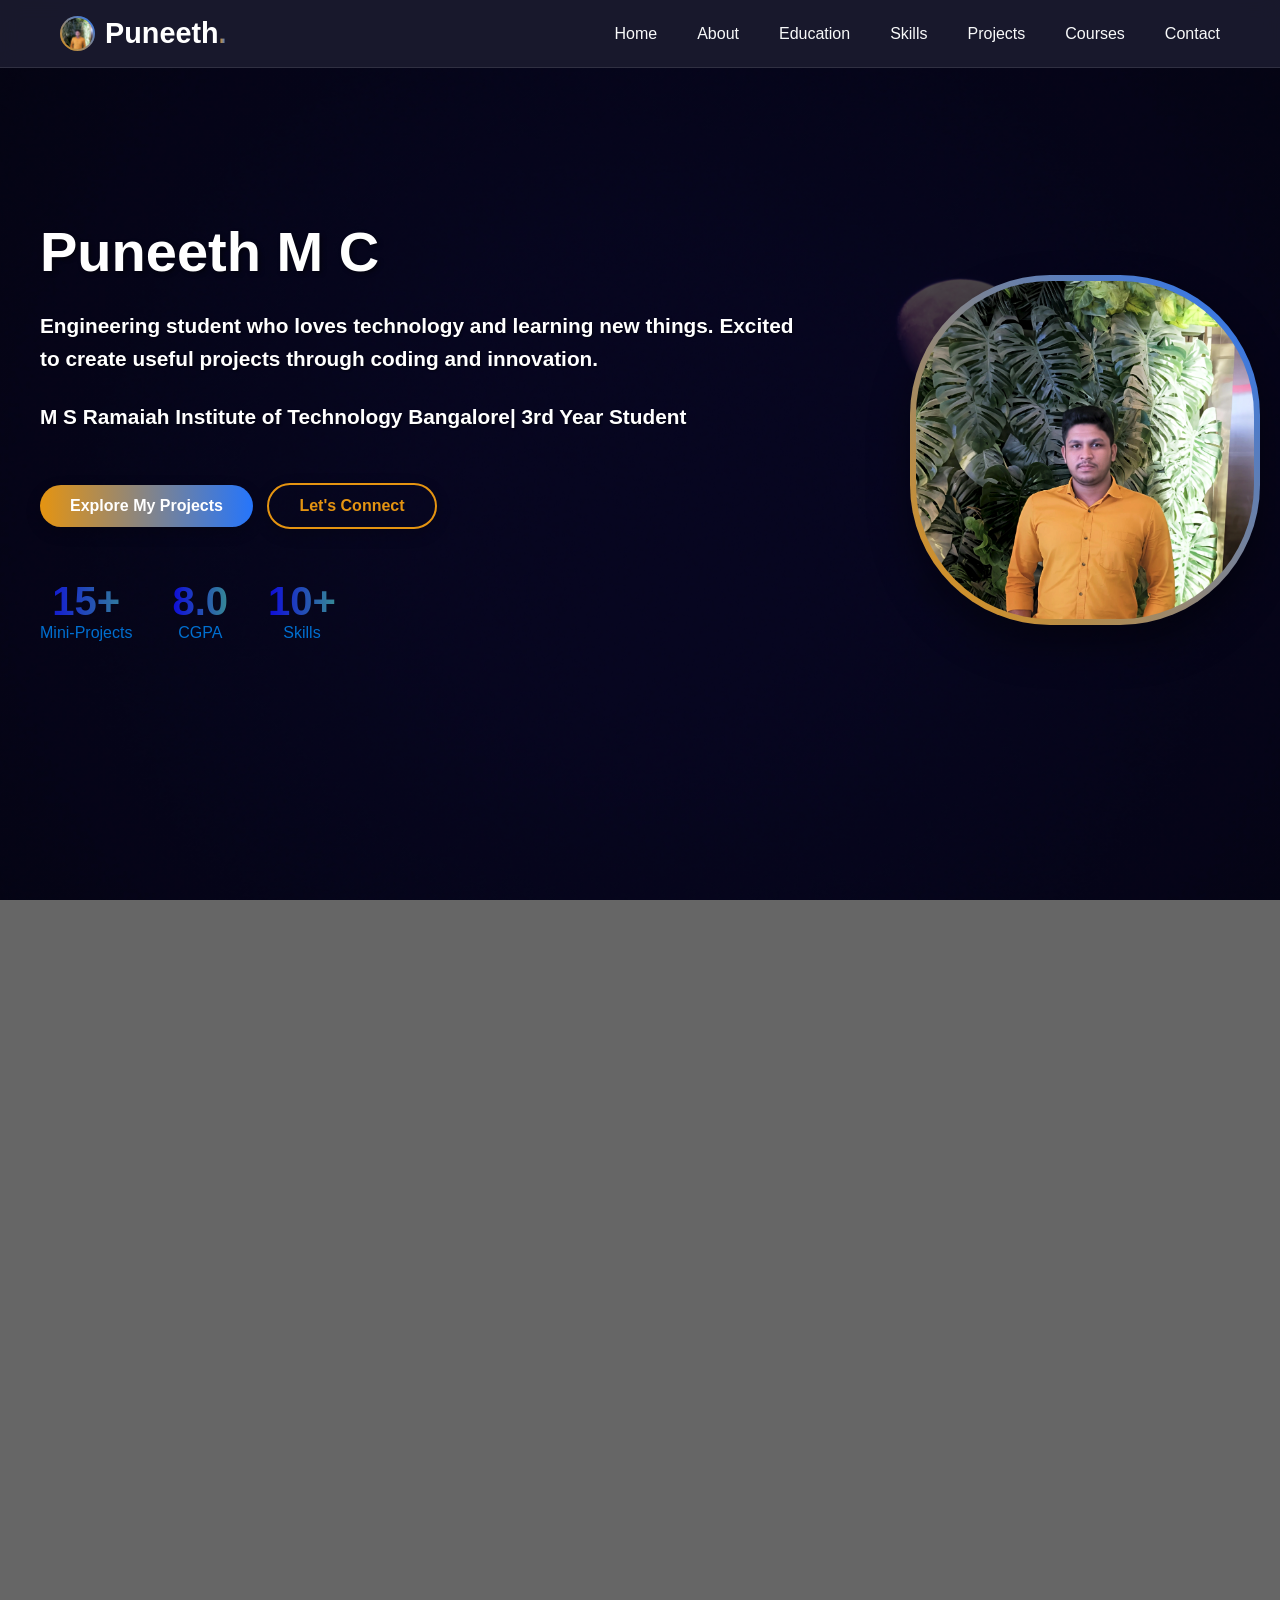
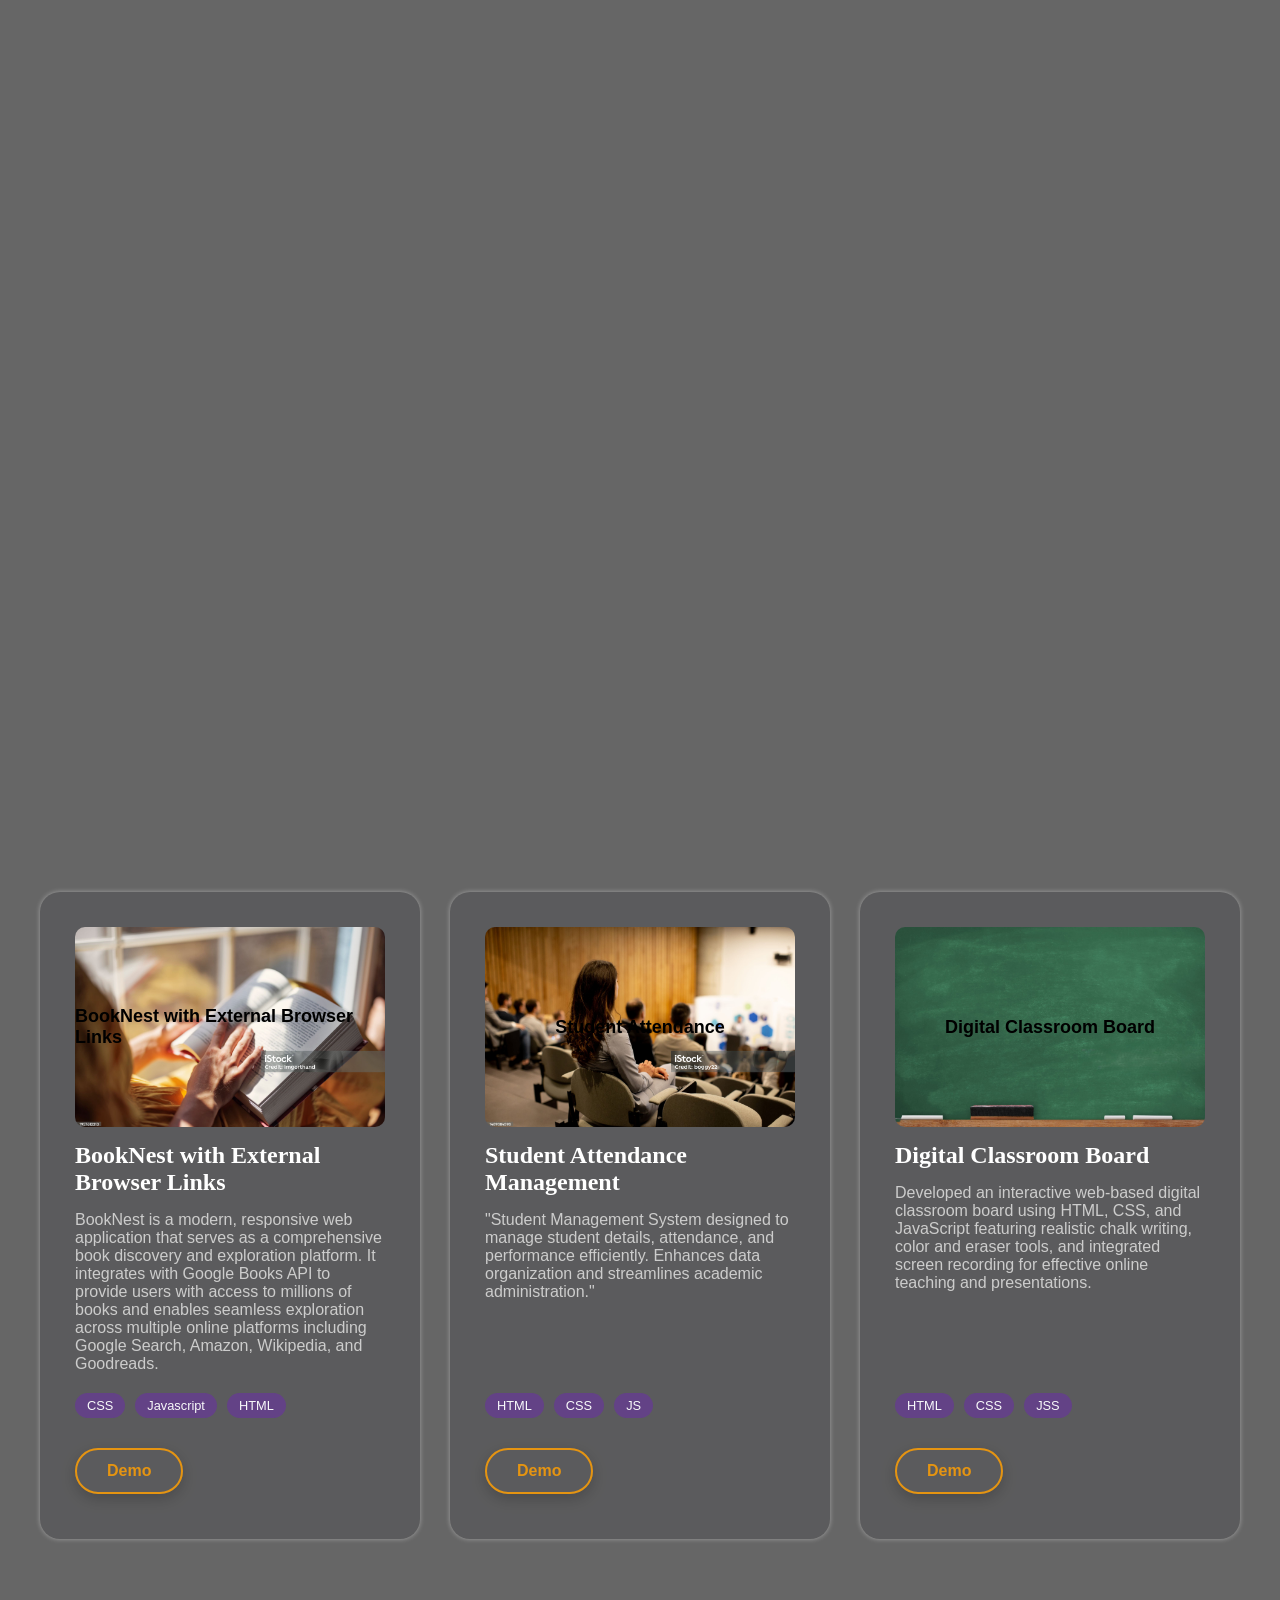
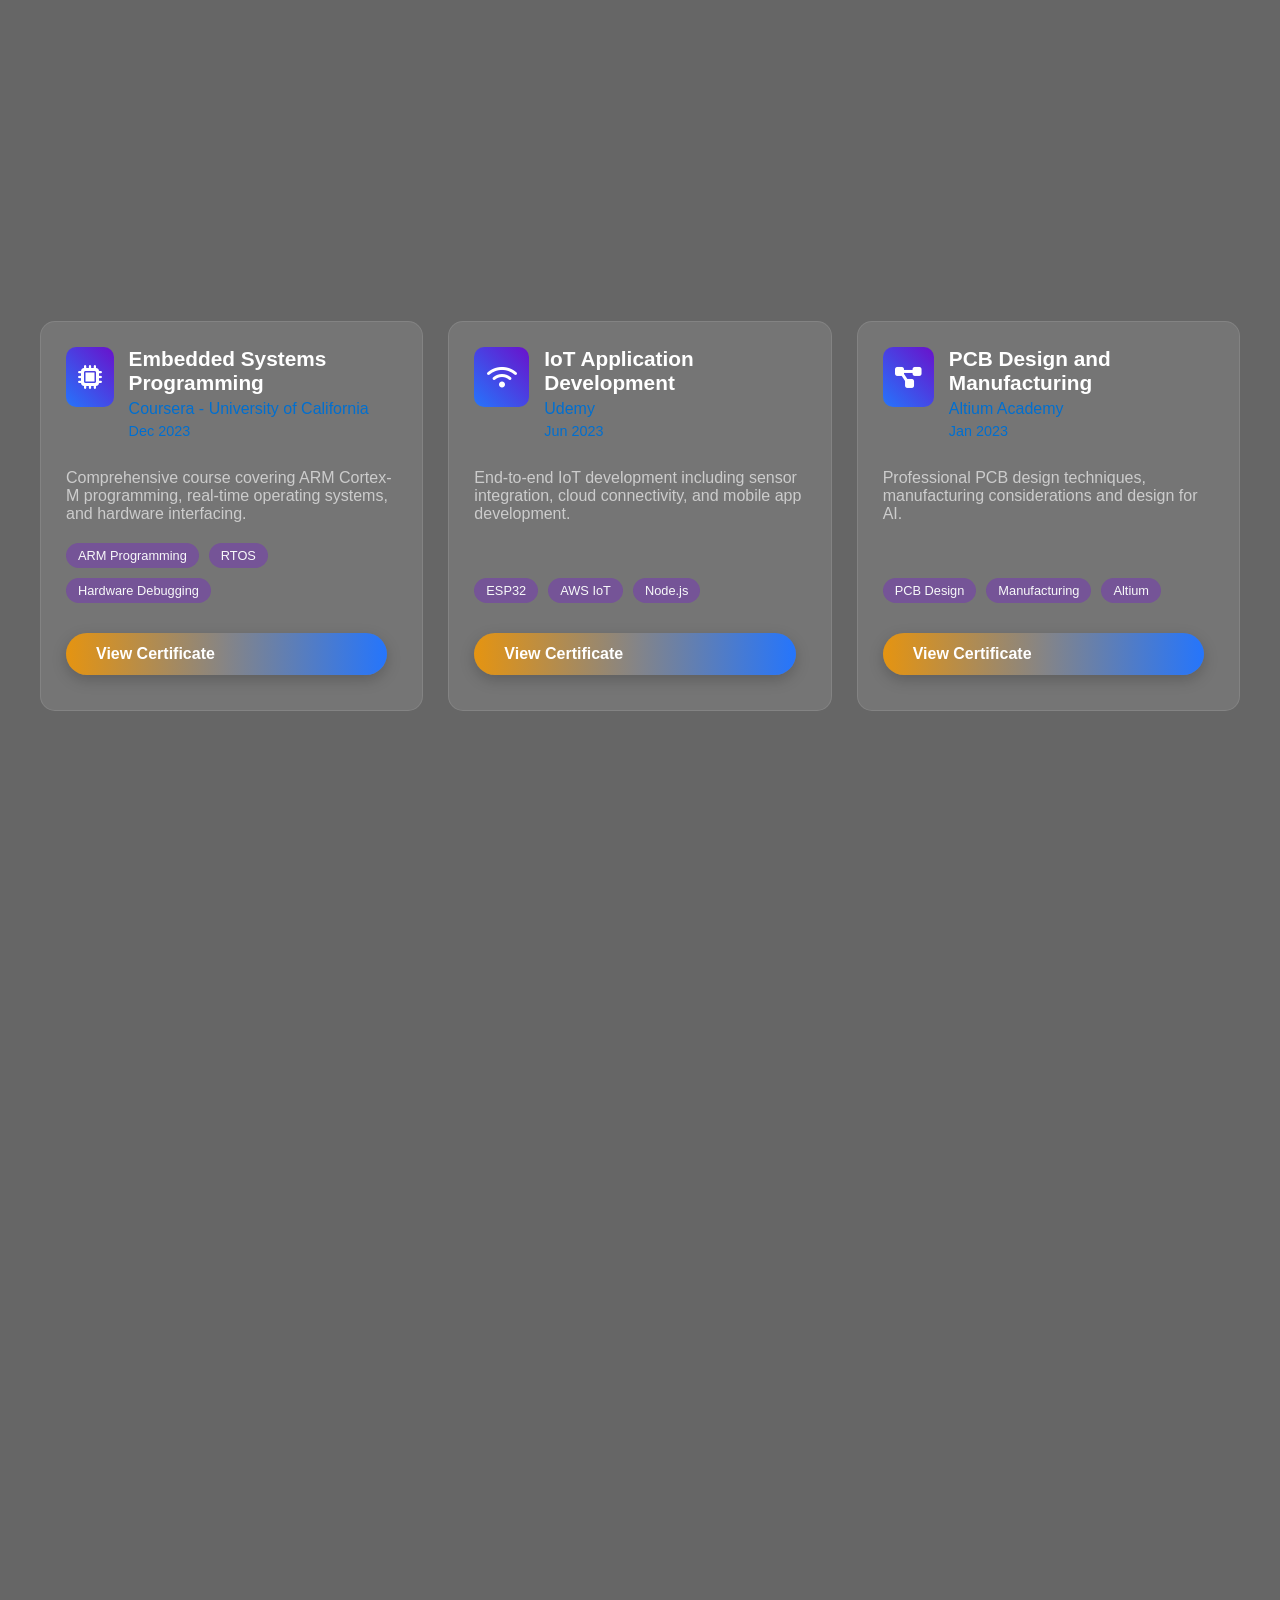
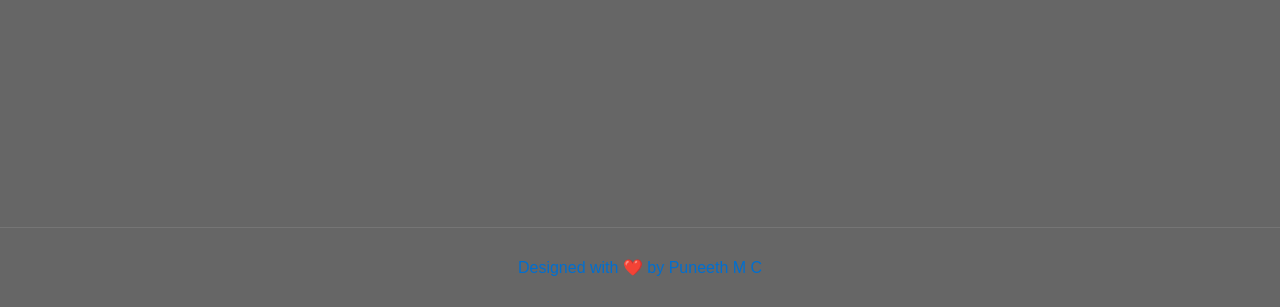
<file: index.html>
<!DOCTYPE html>
<html lang="en">
<head>
    <meta charset="UTF-8">
    <meta name="viewport" content="width=device-width, initial-scale=1.0">
    <title>Puneeth M C | Portfolio</title>
    <link rel="stylesheet" href="https://cdnjs.cloudflare.com/ajax/libs/font-awesome/6.4.0/css/all.min.css">
    <link rel="stylesheet" href="source/style.css">
    <script src="https://cdn.emailjs.com/dist/email.min.js"></script>
</head>
<body>
    <!-- Navigation Bar -->
    <nav class="navbar">
        <div class="nav-container">
            <a href="#hero" class="nav-logo">
                <img src="images/myphoto.webp" alt="Puneeth" class="logo-image">
                <span>Puneeth<span>.</span></span>
            </a>
            
            <ul class="nav-menu">
                <li class="nav-item">
                    <a href="#hero" class="nav-link">Home</a>
                </li>
                <li class="nav-item">
                    <a href="#about" class="nav-link">About</a>
                </li>
                <li class="nav-item">
                    <a href="#education" class="nav-link">Education</a>
                </li>
                <li class="nav-item">
                    <a href="#skills" class="nav-link">Skills</a>
                </li>
                <li class="nav-item">
                    <a href="#projects" class="nav-link">Projects</a>
                </li>
                <li class="nav-item">
                    <a href="#courses" class="nav-link">Courses</a>
                </li>
                <li class="nav-item">
                    <a href="#contact" class="nav-link">Contact</a>
                </li>
            </ul>

            <div class="hamburger">
                <span class="bar"></span>
                <span class="bar"></span>
                <span class="bar"></span>
            </div>
        </div>
    </nav>

    <!-- Hero Section -->
    <section id="hero">
        <div class="hero-background"></div>
        <div class="container">
            <div class="hero-content">
                <div class="hero-text">
                    <h1><b>Puneeth M C</b></h1>
                    <p>Engineering student who loves technology and learning new things. Excited to create useful projects through coding and innovation.</p>
                    <p>M S Ramaiah Institute of Technology Bangalore| 3rd Year Student</p>
                    <div class="hero-buttons">
                        <a href="#projects" class="btn">Explore My Projects</a>
                        <a href="#contact" class="btn btn-outline">Let's Connect</a>
                    </div>
                    <div class="hero-stats">
                        <div class="stat">
                            <div class="stat-value">15+</div>
                            <div class="stat-label">Mini-Projects</div>
                        </div>
                        <div class="stat">
                            <div class="stat-value">8.0</div>
                            <div class="stat-label">CGPA</div>
                        </div>
                        <div class="stat">
                            <div class="stat-value">10+</div>
                            <div class="stat-label">Skills</div>
                        </div>
                    </div>
                </div>
                <div class="hero-image">
                    <img src="images/myphoto.webp" alt="Puneeth M C" class="hero-profile-image">
                </div>
            </div>
        </div>
    </section>

    <!-- About Section -->
    <section id="about">
        <div class="container">
            <h2 class="section-title"><b>About Me</b></h2>
            <div class="card">
                <div class="about-content">
                    <div>
                        <h3 class="gradient-text">Coding the Future Through Innovation</h3>
                        <p>I'm a third-year engineering student passionate about software development, programming, and emerging technologies. I love building projects that turn ideas into real-world solutions.</p>
                        <p>With hands-on experience in web development, algorithms, and app development, I'm constantly learning new tools and techniques. My goal is to create impactful software solutions that solve problems and make a difference.</p>
                        
                        <!-- Personal Information Section -->
                        <div class="personal-info">
                            <div class="info-item">
                                <i class="fas fa-user"></i>
                                <div>
                                    <strong>Name:</strong> Puneeth
                                </div>
                            </div>
                            <div class="info-item">
                                <i class="fas fa-birthday-cake"></i>
                                <div>
                                    <strong>Date of Birth:</strong> 20/03/2005
                                </div>
                            </div>
                            <div class="info-item">
                                <i class="fas fa-map-marker-alt"></i>
                                <div>
                                    <strong>Address:</strong> Karnataka(S),Manjihally village
                                </div>
                            </div>
                            <div class="info-item">
                                <i class="fas fa-envelope"></i>
                                <div>
                                    <strong>Email:</strong> 
                                    <a href="mailto:mca120084@gmail.com" style="color: white; text-decoration: none;"> mca120084@gmail.com</a>
                                </div>
                            </div>
                            <div class="info-item">
                                <i class="fas fa-phone"></i>
                                <div>
                                    <strong>Phone:</strong> +91 89711-01378
                                </div>
                            </div>
                        </div>

                        <!-- Interests Section -->
                        <div class="interests-section">
                            <h4>Interests & Hobbies</h4>
                            <div class="interests-grid">
                                <div class="interest-item">
                                    <i class="fas fa-music"></i>
                                    <span>Music</span>
                                </div>
                                <div class="interest-item">
                                    <i class="fas fa-film"></i>
                                    <span>Movies</span>
                                </div>
                                <div class="interest-item">
                                    <i class="fas fa-running"></i>
                                    <span>Sports</span>
                                </div>
                                <div class="interest-item">
                                    <i class="fas fa-book"></i>
                                    <span>Reading</span>
                                </div>
                                <div class="interest-item">
                                    <i class="fas fa-gamepad"></i>
                                    <span>Gaming</span>
                                </div>
                                <div class="interest-item">
                                    <i class="fas fa-camera"></i>
                                    <span>Photography</span>
                                </div>
                            </div>
                        </div>
                        
                        <div class="cgpa-display">
                            <div class="cgpa-value">8.0</div>
                            <div class="stat-label">CGPA</div>
                        </div>
                    </div>
                    <div class="about-image">
                        <img src="images/myphoto.webp" alt="Engineering Projects & Research">
                    </div>
                </div>
            </div>
        </div>
    </section>

    <!-- Education Section -->
    <section id="education">
        <div class="container">
            <h2 class="section-title"><b>Education</b></h2>
            <div class="card">
                <div class="education-content">
                    <div class="education-timeline">
                        <div class="education-item">
                            <div class="education-icon">
                                <i class="fas fa-graduation-cap"></i>
                            </div>
                            <div class="education-details">
                                <h3 class="education-title">Bachelor of Engineering – Electronics & Communication Engineering</h3>
                                <div class="education-institution">M S Ramaiah Institute of Technology (MSRIT)</div>
                                <div class="education-period">2024 - 2027</div>
                                <div class="education-status">Currently pursuing</div>
                            </div>
                        </div>
                        
                        <div class="education-item">
                            <div class="education-icon">
                                <i class="fas fa-school"></i>
                            </div>
                            <div class="education-details">
                                <h3 class="education-title">PUC – Science Stream</h3>
                                <div class="education-institution">St. Joseph PU College, Chikkamagaluru</div>
                                <div class="education-period">2021 - 2023</div>
                                <div class="education-grade">Percentage: 83%</div>
                            </div>
                        </div>
                        
                        <div class="education-item">
                            <div class="education-icon">
                                <i class="fas fa-award"></i>
                            </div>
                            <div class="education-details">
                                <h3 class="education-title">SSLC (10th Standard)</h3>
                                <div class="education-institution">Shri Basaveshwara High School, Banur</div>
                                <div class="education-period">2021</div>
                                <div class="education-grade">Percentage: 93.12%</div>
                                <div class="education-achievement">Taluk First Rank</div>
                            </div>
                        </div>
                    </div>
                </div>
            </div>
        </div>
    </section>

    <!-- Skills Section -->
    <section id="skills">
        <div class="container">
            <h2 class="section-title"><b>Technical Skills</b></h2>
            <div class="card">
                <div class="skills-image">
                    <span></span>
                </div>
                <div class="skills-grid">
                    <div class="skill-item">
                        <div class="skill-header">
                            <span>Python</span>
                            <span>80%</span>
                        </div>
                        <div class="skill-bar">
                            <div class="skill-progress" data-width="90"></div>
                        </div>
                    </div>
                    <div class="skill-item">
                        <div class="skill-header">
                            <span>C++ DSA</span>
                            <span>80%</span>
                        </div>
                        <div class="skill-bar">
                            <div class="skill-progress" data-width="80"></div>
                        </div>
                    </div>
                    <div class="skill-item">
                        <div class="skill-header">
                            <span>GITHUB</span>
                            <span>85%</span>
                        </div>
                        <div class="skill-bar">
                            <div class="skill-progress" data-width="85"></div>
                        </div>
                    </div>
                    <div class="skill-item">
                        <div class="skill-header">
                            <span>FIGMA</span>
                            <span>80%</span>
                        </div>
                        <div class="skill-bar">
                            <div class="skill-progress" data-width="82"></div>
                        </div>
                    </div>
                    <div class="skill-item">
                        <div class="skill-header">
                            <span>Javascript</span>
                            <span>85%</span>
                        </div>
                        <div class="skill-bar">
                            <div class="skill-progress" data-width="85"></div>
                        </div>
                    </div>
                    <div class="skill-item">
                        <div class="skill-header">
                            <span>MySql</span>
                            <span>88%</span>
                        </div>
                        <div class="skill-bar">
                            <div class="skill-progress" data-width="88"></div>
                        </div>
                    </div>
                    <div class="skill-item">
                        <div class="skill-header">
                            <span>React.js and node.js</span>
                            <span>75%</span>
                        </div>
                        <div class="skill-bar">
                            <div class="skill-progress" data-width="75"></div>
                        </div>
                    </div>
                    <div class="skill-item">
                        <div class="skill-header">
                            <span>Postman</span>
                            <span>78%</span>
                        </div>
                        <div class="skill-bar">
                            <div class="skill-progress" data-width="78"></div>
                        </div>
                    </div>
                </div>
            </div>
        </div>
    </section>

    <!-- Projects Section -->
    <section id="projects">
        <div class="container">
            <h2 class="section-title"><b>Mini Projects</b></h2>
            <div class="projects-grid">
                <div class="project-card">
                    <div class="project-image1">
                        <span>BookNest with External Browser Links</span>
                    </div>
                    <h3 class="project-title">BookNest with External Browser Links</h3>
                    <p class="project-description">BookNest is a modern, responsive web application that serves as a comprehensive book discovery and exploration platform. It integrates with Google Books API to provide users with access to millions of books and enables seamless exploration across multiple online platforms including Google Search, Amazon, Wikipedia, and Goodreads.</p>
                    <div class="project-tags">
                        <span class="tag">CSS</span>
                        <span class="tag">Javascript</span>
                        <span class="tag">HTML</span>
                    </div>
                    <div class="project-actions">
                        <a href="source/booknest_website.html" target="_blank" class="btn btn-outline">Demo</a>
                    </div>
                </div>

                <div class="project-card">
                    <div class="project-image2">
                        <span>Student Attendance</span>
                    </div>
                    <h3 class="project-title">Student Attendance Management</h3>
                    <p class="project-description">"Student Management System designed to manage student details, attendance, and performance efficiently. Enhances data organization and streamlines academic administration."</p>
                    <div class="project-tags">
                        <span class="tag">HTML</span>
                        <span class="tag">CSS</span>
                        <span class="tag">JS</span>
                    </div>
                    <div class="project-actions">
                        <a href="source/attendence.html" target="_blank" class="btn btn-outline">Demo</a>
                    </div>
                </div>
                
                <div class="project-card">
                    <div class="project-image3">
                        <span>Digital Classroom Board</span>
                    </div>
                    <h3 class="project-title">Digital Classroom Board</h3>
                    <p class="project-description">Developed an interactive web-based digital classroom board using HTML, CSS, and JavaScript featuring realistic chalk writing, color and eraser tools, and integrated screen recording for effective online teaching and presentations.</p>
                    <div class="project-tags">
                        <span class="tag">HTML</span>
                        <span class="tag">CSS</span>
                        <span class="tag">JSS</span>
                    </div>
                    <div class="project-actions">
                        <a href="source/Chalkboard.html" target="_blank" class="btn btn-outline">Demo</a>
                    </div>
                </div>
            </div>
        </div>
    </section>

    <!-- Courses Section -->
    <section id="courses">
        <div class="container">
            <h2 class="section-title"><b>Courses & Certifications</b></h2>
            <div class="courses-grid">
                <div class="course-card">
                    <div class="course-header">
                        <div class="course-image">
                            <i class="fas fa-microchip"></i>
                        </div>
                        <div>
                            <h3 class="course-title">Embedded Systems Programming</h3>
                            <div class="course-provider">Coursera - University of California</div>
                            <div class="course-date">Dec 2023</div>
                        </div>
                    </div>
                    <p class="course-description">Comprehensive course covering ARM Cortex-M programming, real-time operating systems, and hardware interfacing.</p>
                    <div class="course-tags">
                        <span class="tag">ARM Programming</span>
                        <span class="tag">RTOS</span>
                        <span class="tag">Hardware Debugging</span>
                    </div>
                    <a href="#" class="btn">View Certificate</a>
                </div>
                
                <div class="course-card">
                    <div class="course-header">
                        <div class="course-image">
                            <i class="fas fa-wifi"></i>
                        </div>
                        <div>
                            <h3 class="course-title">IoT Application Development</h3>
                            <div class="course-provider">Udemy</div>
                            <div class="course-date">Jun 2023</div>
                        </div>
                    </div>
                    <p class="course-description">End-to-end IoT development including sensor integration, cloud connectivity, and mobile app development.</p>
                    <div class="course-tags">
                        <span class="tag">ESP32</span>
                        <span class="tag">AWS IoT</span>
                        <span class="tag">Node.js</span>
                    </div>
                    <a href="#" class="btn">View Certificate</a>
                </div>
                
                <div class="course-card">
                    <div class="course-header">
                        <div class="course-image">
                            <i class="fas fa-project-diagram"></i>
                        </div>
                        <div>
                            <h3 class="course-title">PCB Design and Manufacturing</h3>
                            <div class="course-provider">Altium Academy</div>
                            <div class="course-date">Jan 2023</div>
                        </div>
                    </div>
                    <p class="course-description">Professional PCB design techniques, manufacturing considerations and design for AI.</p>
                    <div class="course-tags">
                        <span class="tag">PCB Design</span>
                        <span class="tag">Manufacturing</span>
                        <span class="tag">Altium</span>
                    </div>
                    <a href="#" class="btn">View Certificate</a>
                </div>
            </div>
        </div>
    </section>

    <!-- Contact Section -->
    <section id="contact">
        <div class="container">
            <h2 class="section-title"><b>Get In Touch</b></h2>
            <div class="card">
                <h3 class="gradient-text">Let's Connect!</h3>
                <p>I'm always excited to discuss new opportunities, collaborate on innovative projects, or simply connect with fellow engineers and technology enthusiasts. Whether you're looking for a passionate engineering graduate or want to explore potential collaborations, I'd love to hear from you.</p>
                <br>
                <div class="contact-content">
                    <div class="contact-info">
                        <div class="contact-item">
                            <div class="contact-icon">
                                <i class="fas fa-envelope"></i>
                            </div>
                            <div>
                                <h4>Email</h4>
                                <p>mca120084@gmail.com</p>
                            </div>
                        </div>
                        <div class="contact-item">
                            <div class="contact-icon">
                                <i class="fas fa-map-marker-alt"></i>
                            </div>
                            <div>
                                <h4>Location</h4>
                                <p>Manjihally(V), Karnataka</p>
                            </div>
                        </div>
                        <div class="contact-item">
                            <div class="contact-icon">
                                <i class="fas fa-university"></i>
                            </div>
                            <div>
                                <h4>Education</h4>
                                <p>M S Ramaiah Institute of Technology</p>
                            </div>
                        </div>
                    </div>
                    
                    <form id="contactForm" class="contact-form">
                        <div class="form-group">
                            <label for="name">Your name</label>
                            <input type="text" id="name" class="form-control" placeholder="Enter your name">
                        </div>
                        <div class="form-group">
                            <label for="email">Your Email</label>
                            <input type="email" id="email" class="form-control" placeholder="Enter your email">
                        </div>
                        <div class="form-group">
                            <label for="message">Message</label>
                            <textarea id="message" class="form-control" rows="5" placeholder="Enter your message"></textarea>
                        </div>
                        <button type="submit" class="btn">Send Message</button>
                    </form>
                </div>
            </div>
        </div>
    </section>

    <!-- Footer -->
    <footer>
        <div class="container">
            <p>Designed with ❤️ by Puneeth M C</p>
        </div>
    </footer>

    <script src="source/script.js"></script>
</body>
</html>
</file>
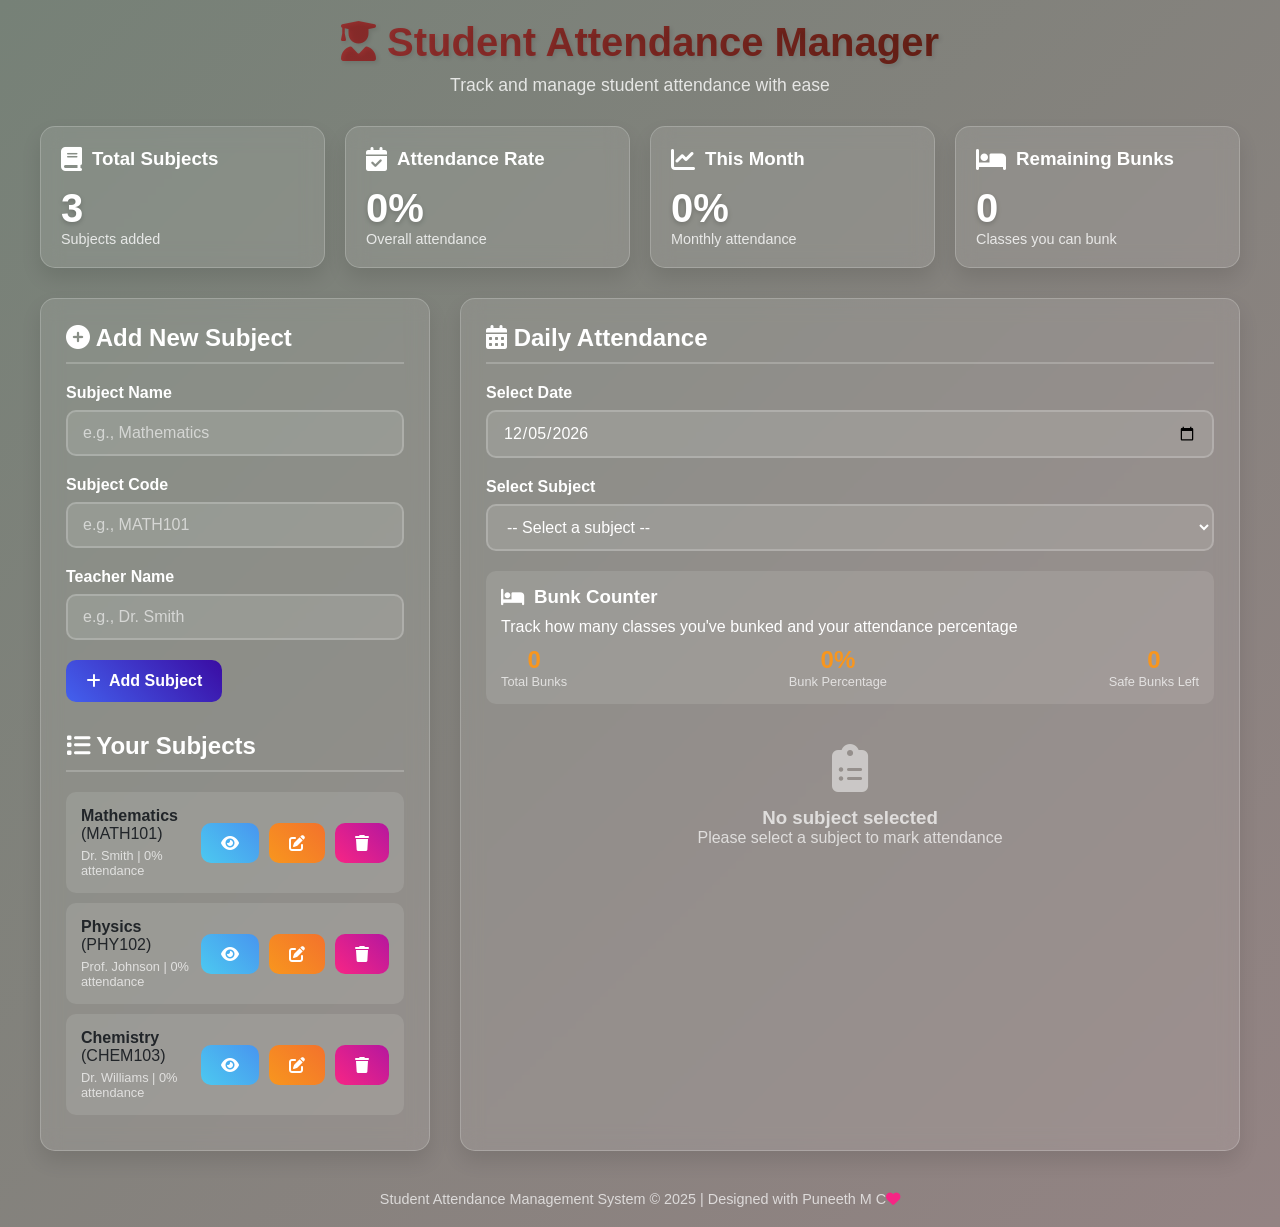
<file: source/attendence - Copy.html>
<!DOCTYPE html>
<html lang="en">
<head>
    <meta charset="UTF-8">
    <meta name="viewport" content="width=device-width, initial-scale=1.0">
    <title>Student Attendance Management</title>
    <link rel="stylesheet" href="https://cdnjs.cloudflare.com/ajax/libs/font-awesome/6.4.0/css/all.min.css">
    <style>
        * {
            margin: 0;
            padding: 0;
            box-sizing: border-box;
            font-family: 'Segoe UI', Tahoma, Geneva, Verdana, sans-serif;
        }

        :root {
            --primary: #4361ee;
            --secondary: #3a0ca3;
            --success: #4cc9f0;
            --danger: #f72585;
            --warning: #f8961e;
            --light: #f8f9fa;
            --dark: #212529;
            --gray: #6c757d;
        }

        body {
            background: linear-gradient(135deg, #768177 0%, #938383 100%);
            min-height: 100vh;
            padding: 20px;
            color: var(--dark);
        }

        .container {
            max-width: 1200px;
            margin: 0 auto;
        }

        header {
            text-align: center;
            margin-bottom: 30px;
            animation: fadeIn 1s ease;
        }

        header h1 {
            color: white;
            font-size: 2.5rem;
            margin-bottom: 10px;
            text-shadow: 2px 2px 4px rgba(0, 0, 0, 0.1);
            background: linear-gradient(45deg, #b0383c, #4e1809);
            background-clip: text;
            -webkit-background-clip: text;
            

            -webkit-text-fill-color: transparent;
        }

        header p {
            color: rgba(255, 255, 255, 0.8);
            font-size: 1.1rem;
        }

        .dashboard {
            display: grid;
            grid-template-columns: repeat(auto-fit, minmax(250px, 1fr));
            gap: 20px;
            margin-bottom: 30px;
        }

        .card {
            background: rgba(255, 255, 255, 0.1);
            backdrop-filter: blur(10px);
            border-radius: 15px;
            padding: 20px;
            box-shadow: 0 10px 20px rgba(0, 0, 0, 0.1);
            transition: transform 0.3s ease, box-shadow 0.3s ease;
            animation: slideUp 0.5s ease;
            border: 1px solid rgba(255, 255, 255, 0.2);
        }

        .card:hover {
            transform: translateY(-5px);
            box-shadow: 0 15px 30px rgba(0, 0, 0, 0.15);
        }

        .card h3 {
            color: white;
            margin-bottom: 15px;
            display: flex;
            align-items: center;
            gap: 10px;
        }

        .card h3 i {
            font-size: 1.5rem;
        }

        .stat {
            font-size: 2.5rem;
            font-weight: bold;
            color: white;
            text-shadow: 0 2px 5px rgba(0, 0, 0, 0.2);
        }

        .stat-desc {
            color: rgba(255, 255, 255, 0.8);
            font-size: 0.9rem;
        }

        .main-content {
            display: grid;
            grid-template-columns: 1fr 2fr;
            gap: 30px;
        }

        @media (max-width: 768px) {
            .main-content {
                grid-template-columns: 1fr;
            }
        }

        .panel {
            background: rgba(255, 255, 255, 0.1);
            backdrop-filter: blur(10px);
            border-radius: 15px;
            padding: 25px;
            box-shadow: 0 10px 20px rgba(0, 0, 0, 0.1);
            animation: slideUp 0.7s ease;
            border: 1px solid rgba(255, 255, 255, 0.2);
        }

        .panel h2 {
            color: white;
            margin-bottom: 20px;
            padding-bottom: 10px;
            border-bottom: 2px solid rgba(255, 255, 255, 0.2);
        }

        .form-group {
            margin-bottom: 20px;
        }

        .form-group label {
            display: block;
            margin-bottom: 8px;
            font-weight: 600;
            color: white;
        }

        .form-control {
            width: 100%;
            padding: 12px 15px;
            background: rgba(255, 255, 255, 0.1);
            border: 2px solid rgba(255, 255, 255, 0.2);
            border-radius: 10px;
            font-size: 1rem;
            transition: border-color 0.3s ease, box-shadow 0.3s ease;
            color: white;
        }

        .form-control::placeholder {
            color: rgba(255, 255, 255, 0.6);
        }

        .form-control:focus {
            outline: none;
            border-color: rgba(255, 255, 255, 0.5);
            box-shadow: 0 0 0 3px rgba(255, 255, 255, 0.2);
            background: rgba(255, 255, 255, 0.15);
        }

        .btn {
            padding: 12px 20px;
            border: none;
            border-radius: 10px;
            font-size: 1rem;
            font-weight: 600;
            cursor: pointer;
            transition: all 0.3s ease;
            display: inline-flex;
            align-items: center;
            gap: 8px;
        }

        .btn-primary {
            background: linear-gradient(45deg, #4361ee, #3a0ca3);
            color: white;
        }

        .btn-primary:hover {
            background: linear-gradient(45deg, #3a0ca3, #4361ee);
            transform: translateY(-2px);
            box-shadow: 0 5px 15px rgba(67, 97, 238, 0.4);
        }

        .btn-success {
            background: linear-gradient(45deg, #4cc9f0, #4895ef);
            color: white;
        }

        .btn-danger {
            background: linear-gradient(45deg, #f72585, #b5179e);
            color: white;
        }

        .btn-warning {
            background: linear-gradient(45deg, #f8961e, #f3722c);
            color: white;
        }

        .subject-list {
            list-style: none;
            margin-top: 20px;
        }

        .subject-item {
            padding: 15px;
            background: rgba(255, 255, 255, 0.1);
            border-radius: 10px;
            margin-bottom: 10px;
            display: flex;
            justify-content: space-between;
            align-items: center;
            animation: fadeIn 0.5s ease;
        }

        .subject-item:hover {
            background: rgba(255, 255, 255, 0.2);
        }

        .subject-actions {
            display: flex;
            gap: 10px;
        }

        .attendance-table {
            width: 100%;
            border-collapse: collapse;
            margin-top: 20px;
        }

        .attendance-table th,
        .attendance-table td {
            padding: 12px 15px;
            text-align: left;
            border-bottom: 1px solid rgba(255, 255, 255, 0.1);
            color: white;
        }

        .attendance-table th {
            background: rgba(255, 255, 255, 0.1);
            color: white;
            font-weight: 600;
        }

        .attendance-table tr:hover {
            background: rgba(255, 255, 255, 0.1);
        }

        .status-present {
            color: var(--success);
            font-weight: 600;
        }

        .status-absent {
            color: var(--danger);
            font-weight: 600;
        }

        .attendance-actions {
            display: flex;
            gap: 10px;
        }

        .action-btn {
            padding: 8px 12px;
            border: none;
            border-radius: 8px;
            cursor: pointer;
            font-weight: 600;
            transition: all 0.3s ease;
        }

        .present-btn {
            background: rgba(76, 201, 240, 0.2);
            color: var(--success);
            border: 1px solid rgba(76, 201, 240, 0.5);
        }

        .present-btn:hover {
            background: var(--success);
            color: white;
        }

        .absent-btn {
            background: rgba(247, 37, 133, 0.2);
            color: var(--danger);
            border: 1px solid rgba(247, 37, 133, 0.5);
        }

        .absent-btn:hover {
            background: var(--danger);
            color: white;
        }

        .empty-state {
            text-align: center;
            padding: 40px 20px;
            color: rgba(255, 255, 255, 0.7);
        }

        .empty-state i {
            font-size: 3rem;
            margin-bottom: 15px;
            color: rgba(255, 255, 255, 0.5);
        }

        .bunk-counter {
            margin-top: 20px;
            padding: 15px;
            background: rgba(255, 255, 255, 0.1);
            border-radius: 10px;
            color: white;
        }

        .bunk-counter h3 {
            margin-bottom: 10px;
            display: flex;
            align-items: center;
            gap: 10px;
        }

        .bunk-stats {
            display: flex;
            justify-content: space-between;
            margin-top: 10px;
        }

        .bunk-stat {
            text-align: center;
        }

        .bunk-stat .value {
            font-size: 1.5rem;
            font-weight: bold;
            color: var(--warning);
        }

        .bunk-stat .label {
            font-size: 0.8rem;
            color: rgba(255, 255, 255, 0.7);
        }

        @keyframes fadeIn {
            from { opacity: 0; }
            to { opacity: 1; }
        }

        @keyframes slideUp {
            from { transform: translateY(20px); opacity: 0; }
            to { transform: translateY(0); opacity: 1; }
        }

        @keyframes pulse {
            0% { transform: scale(1); }
            50% { transform: scale(1.05); }
            100% { transform: scale(1); }
        }

        .pulse {
            animation: pulse 1.5s infinite;
        }

        .notification {
            position: fixed;
            top: 20px;
            right: 20px;
            padding: 15px 25px;
            border-radius: 10px;
            color: white;
            font-weight: 600;
            box-shadow: 0 5px 15px rgba(0, 0, 0, 0.2);
            z-index: 1000;
            transform: translateX(150%);
            transition: transform 0.5s ease;
            backdrop-filter: blur(10px);
            background: rgba(255, 255, 255, 0.1);
            border: 1px solid rgba(255, 255, 255, 0.2);
        }

        .notification.show {
            transform: translateX(0);
        }

        .notification.success {
            background: rgba(76, 201, 240, 0.2);
            border: 1px solid rgba(76, 201, 240, 0.5);
        }

        .notification.error {
            background: rgba(247, 37, 133, 0.2);
            border: 1px solid rgba(247, 37, 133, 0.5);
        }

        footer {
            text-align: center;
            margin-top: 40px;
            color: rgba(255, 255, 255, 0.7);
            font-size: 0.9rem;
        }
    </style>
</head>
<body>
    <div class="container">
        <header>
            <h1><i class="fas fa-user-graduate"></i> Student Attendance Manager</h1>
            <p>Track and manage student attendance with ease</p>
        </header>

        <div class="dashboard">
            <div class="card">
                <h3><i class="fas fa-book"></i> Total Subjects</h3>
                <div class="stat" id="total-subjects">0</div>
                <div class="stat-desc">Subjects added</div>
            </div>
            <div class="card">
                <h3><i class="fas fa-calendar-check"></i> Attendance Rate</h3>
                <div class="stat" id="attendance-rate">0%</div>
                <div class="stat-desc">Overall attendance</div>
            </div>
            <div class="card">
                <h3><i class="fas fa-chart-line"></i> This Month</h3>
                <div class="stat" id="month-attendance">0%</div>
                <div class="stat-desc">Monthly attendance</div>
            </div>
            <div class="card">
                <h3><i class="fas fa-bed"></i> Remaining Bunks</h3>
                <div class="stat" id="remaining-bunks">0</div>
                <div class="stat-desc">Classes you can bunk</div>
            </div>
        </div>

        <div class="main-content">
            <div class="panel">
                <h2><i class="fas fa-plus-circle"></i> Add New Subject</h2>
                <div class="form-group">
                    <label for="subject-name">Subject Name</label>
                    <input type="text" id="subject-name" class="form-control" placeholder="e.g., Mathematics">
                </div>
                <div class="form-group">
                    <label for="subject-code">Subject Code</label>
                    <input type="text" id="subject-code" class="form-control" placeholder="e.g., MATH101">
                </div>
                <div class="form-group">
                    <label for="subject-teacher">Teacher Name</label>
                    <input type="text" id="subject-teacher" class="form-control" placeholder="e.g., Dr. Smith">
                </div>
                <button class="btn btn-primary" id="add-subject">
                    <i class="fas fa-plus"></i> Add Subject
                </button>

                <h2 style="margin-top: 30px;"><i class="fas fa-list"></i> Your Subjects</h2>
                <ul class="subject-list" id="subjects-container">
                    <!-- Subjects will be added here dynamically -->
                </ul>
            </div>

            <div class="panel">
                <h2><i class="fas fa-calendar-alt"></i> Daily Attendance</h2>
                <div class="form-group">
                    <label for="attendance-date">Select Date</label>
                    <input type="date" id="attendance-date" class="form-control">
                </div>
                <div class="form-group">
                    <label for="attendance-subject">Select Subject</label>
                    <select id="attendance-subject" class="form-control">
                        <option value="">-- Select a subject --</option>
                    </select>
                </div>

                <div class="bunk-counter">
                    <h3><i class="fas fa-bed"></i> Bunk Counter</h3>
                    <p>Track how many classes you've bunked and your attendance percentage</p>
                    <div class="bunk-stats">
                        <div class="bunk-stat">
                            <div class="value" id="total-bunks">0</div>
                            <div class="label">Total Bunks</div>
                        </div>
                        <div class="bunk-stat">
                            <div class="value" id="bunk-percentage">0%</div>
                            <div class="label">Bunk Percentage</div>
                        </div>
                        <div class="bunk-stat">
                            <div class="value" id="safe-bunks">5</div>
                            <div class="label">Safe Bunks Left</div>
                        </div>
                    </div>
                </div>

                <div id="attendance-section">
                    <div class="empty-state">
                        <i class="fas fa-clipboard-list"></i>
                        <h3>No subject selected</h3>
                        <p>Please select a subject to mark attendance</p>
                    </div>
                </div>
            </div>
        </div>

        <footer>
            <p>Student Attendance Management System &copy; 2025 | Designed with Puneeth M C<i class="fas fa-heart" style="color: var(--danger);"></i></p>
        </footer>
    </div>

    <div class="notification" id="notification">
        Operation completed successfully!
    </div>

    <script>
        // Sample data
        let subjects = [
            { id: 1, name: "Mathematics", code: "MATH101", teacher: "Dr. Smith", attendance: [] },
            { id: 2, name: "Physics", code: "PHY102", teacher: "Prof. Johnson", attendance: [] },
            { id: 3, name: "Chemistry", code: "CHEM103", teacher: "Dr. Williams", attendance: [] }
        ];

        let nextSubjectId = 4;

        // DOM Elements
        const totalSubjectsEl = document.getElementById('total-subjects');
        const attendanceRateEl = document.getElementById('attendance-rate');
        const monthAttendanceEl = document.getElementById('month-attendance');
        const remainingBunksEl = document.getElementById('remaining-bunks');
        const subjectsContainer = document.getElementById('subjects-container');
        const addSubjectBtn = document.getElementById('add-subject');
        const attendanceSubjectEl = document.getElementById('attendance-subject');
        const attendanceSection = document.getElementById('attendance-section');
        const notificationEl = document.getElementById('notification');
        const totalBunksEl = document.getElementById('total-bunks');
        const bunkPercentageEl = document.getElementById('bunk-percentage');
        const safeBunksEl = document.getElementById('safe-bunks');

        // Initialize the app
        function init() {
            updateDashboard();
            renderSubjects();
            populateSubjectDropdown();
            setupEventListeners();
            
            // Set today's date as default
            const today = new Date().toISOString().split('T')[0];
            document.getElementById('attendance-date').value = today;
        }

        // Update dashboard statistics
        function updateDashboard() {
            totalSubjectsEl.textContent = subjects.length;
            
            // Calculate overall attendance rate
            let totalDays = 0;
            let presentDays = 0;
            let bunkedDays = 0;
            
            subjects.forEach(subject => {
                subject.attendance.forEach(record => {
                    totalDays++;
                    if (record.status === 'present') presentDays++;
                    if (record.status === 'absent') bunkedDays++;
                });
            });
            
            const overallRate = totalDays > 0 ? Math.round((presentDays / totalDays) * 100) : 0;
            attendanceRateEl.textContent = `${overallRate}%`;
            
            // Calculate this month's attendance
            const currentMonth = new Date().getMonth();
            const currentYear = new Date().getFullYear();
            
            let monthDays = 0;
            let monthPresent = 0;
            
            subjects.forEach(subject => {
                subject.attendance.forEach(record => {
                    const recordDate = new Date(record.date);
                    if (recordDate.getMonth() === currentMonth && recordDate.getFullYear() === currentYear) {
                        monthDays++;
                        if (record.status === 'present') monthPresent++;
                    }
                });
            });
            
            const monthRate = monthDays > 0 ? Math.round((monthPresent / monthDays) * 100) : 0;
            monthAttendanceEl.textContent = `${monthRate}%`;
            
            // Calculate remaining bunking classes (assuming 75% attendance required)
            const requiredAttendance = Math.ceil(totalDays * 0.75);
            const currentAttendance = presentDays;
            const remainingBunks = Math.max(0, (totalDays - requiredAttendance) - (totalDays - currentAttendance));
            remainingBunksEl.textContent = remainingBunks;
            
            // Update bunk counter
            totalBunksEl.textContent = bunkedDays;
            const bunkPercentage = totalDays > 0 ? Math.round((bunkedDays / totalDays) * 100) : 0;
            bunkPercentageEl.textContent = `${bunkPercentage}%`;
            safeBunksEl.textContent = remainingBunks;
        }

        // Render subjects list
        function renderSubjects() {
            subjectsContainer.innerHTML = '';
            
            if (subjects.length === 0) {
                subjectsContainer.innerHTML = `
                    <div class="empty-state">
                        <i class="fas fa-book-open"></i>
                        <h3>No subjects added yet</h3>
                        <p>Add your first subject to get started</p>
                    </div>
                `;
                return;
            }
            
            subjects.forEach(subject => {
                const subjectItem = document.createElement('li');
                subjectItem.className = 'subject-item';
                
                // Calculate attendance for this subject
                let totalDays = subject.attendance.length;
                let presentDays = subject.attendance.filter(record => record.status === 'present').length;
                const attendanceRate = totalDays > 0 ? Math.round((presentDays / totalDays) * 100) : 0;
                
                subjectItem.innerHTML = `
                    <div>
                        <strong>${subject.name}</strong> (${subject.code})
                        <div style="font-size: 0.8rem; color: rgba(255, 255, 255, 0.7); margin-top: 5px;">
                            ${subject.teacher} | ${attendanceRate}% attendance
                        </div>
                    </div>
                    <div class="subject-actions">
                        <button class="btn btn-success view-attendance" data-id="${subject.id}">
                            <i class="fas fa-eye"></i>
                        </button>
                        <button class="btn btn-warning edit-subject" data-id="${subject.id}">
                            <i class="fas fa-edit"></i>
                        </button>
                        <button class="btn btn-danger delete-subject" data-id="${subject.id}">
                            <i class="fas fa-trash"></i>
                        </button>
                    </div>
                `;
                
                subjectsContainer.appendChild(subjectItem);
            });
        }

        // Populate subject dropdown
        function populateSubjectDropdown() {
            attendanceSubjectEl.innerHTML = '<option value="">-- Select a subject --</option>';
            
            subjects.forEach(subject => {
                const option = document.createElement('option');
                option.value = subject.id;
                option.textContent = `${subject.name} (${subject.code})`;
                attendanceSubjectEl.appendChild(option);
            });
        }

        // Setup event listeners
        function setupEventListeners() {
            // Add subject
            addSubjectBtn.addEventListener('click', addSubject);
            
            // Subject selection for attendance
            attendanceSubjectEl.addEventListener('change', handleSubjectSelection);
            
            // Subject actions (view, edit, delete)
            subjectsContainer.addEventListener('click', handleSubjectActions);
        }

        // Add new subject
        function addSubject() {
            const name = document.getElementById('subject-name').value.trim();
            const code = document.getElementById('subject-code').value.trim();
            const teacher = document.getElementById('subject-teacher').value.trim();
            
            if (!name || !code || !teacher) {
                showNotification('Please fill in all fields', 'error');
                return;
            }
            
            const newSubject = {
                id: nextSubjectId++,
                name,
                code,
                teacher,
                attendance: []
            };
            
            subjects.push(newSubject);
            
            // Clear form
            document.getElementById('subject-name').value = '';
            document.getElementById('subject-code').value = '';
            document.getElementById('subject-teacher').value = '';
            
            updateDashboard();
            renderSubjects();
            populateSubjectDropdown();
            showNotification('Subject added successfully!', 'success');
        }

        // Handle subject selection for attendance
        function handleSubjectSelection() {
            const subjectId = parseInt(attendanceSubjectEl.value);
            if (!subjectId) {
                attendanceSection.innerHTML = `
                    <div class="empty-state">
                        <i class="fas fa-clipboard-list"></i>
                        <h3>No subject selected</h3>
                        <p>Please select a subject to mark attendance</p>
                    </div>
                `;
                return;
            }
            
            const subject = subjects.find(s => s.id === subjectId);
            if (!subject) return;
            
            renderAttendanceTable(subject);
        }

        // Render attendance table for selected subject
        function renderAttendanceTable(subject) {
            const date = document.getElementById('attendance-date').value;
            
            // Check if attendance already exists for this date
            const existingRecord = subject.attendance.find(record => record.date === date);
            
            attendanceSection.innerHTML = `
                <h3 style="margin-bottom: 15px; color: white;">Mark Attendance for ${subject.name}</h3>
                <p style="margin-bottom: 20px; color: rgba(255, 255, 255, 0.7);">Date: ${formatDate(date)}</p>
                
                <div class="attendance-actions" style="margin-bottom: 20px;">
                    <button class="action-btn present-btn" id="mark-present">
                        <i class="fas fa-check"></i> Mark as Present
                    </button>
                    <button class="action-btn absent-btn" id="mark-absent">
                        <i class="fas fa-times"></i> Mark as Absent
                    </button>
                </div>
                
                <div style="margin-top: 30px;">
                    <h4 style="color: white;">Attendance History</h4>
                    ${subject.attendance.length > 0 ? 
                        `<table class="attendance-table">
                            <thead>
                                <tr>
                                    <th>Date</th>
                                    <th>Status</th>
                                    <th>Actions</th>
                                </tr>
                            </thead>
                            <tbody>
                                ${subject.attendance.map(record => `
                                    <tr>
                                        <td>${formatDate(record.date)}</td>
                                        <td class="status-${record.status}">${record.status.charAt(0).toUpperCase() + record.status.slice(1)}</td>
                                        <td>
                                            <button class="action-btn present-btn edit-attendance" data-date="${record.date}">
                                                <i class="fas fa-edit"></i>
                                            </button>
                                            <button class="action-btn absent-btn delete-attendance" data-date="${record.date}">
                                                <i class="fas fa-trash"></i>
                                            </button>
                                        </td>
                                    </tr>
                                `).join('')}
                            </tbody>
                        </table>` 
                        : 
                        `<div class="empty-state" style="padding: 20px;">
                            <i class="fas fa-history"></i>
                            <p>No attendance records yet</p>
                        </div>`
                    }
                </div>
            `;
            
            // Add event listeners for attendance buttons
            document.getElementById('mark-present').addEventListener('click', () => markAttendance(subject.id, date, 'present'));
            document.getElementById('mark-absent').addEventListener('click', () => markAttendance(subject.id, date, 'absent'));
            
            // Add event listeners for existing records
            document.querySelectorAll('.edit-attendance').forEach(btn => {
                btn.addEventListener('click', function() {
                    const recordDate = this.getAttribute('data-date');
                    document.getElementById('attendance-date').value = recordDate;
                    handleSubjectSelection();
                });
            });
            
            document.querySelectorAll('.delete-attendance').forEach(btn => {
                btn.addEventListener('click', function() {
                    const recordDate = this.getAttribute('data-date');
                    deleteAttendance(subject.id, recordDate);
                });
            });
        }

        // Mark attendance
        function markAttendance(subjectId, date, status) {
            const subject = subjects.find(s => s.id === subjectId);
            if (!subject) return;
            
            // Check if record already exists
            const existingIndex = subject.attendance.findIndex(record => record.date === date);
            
            if (existingIndex !== -1) {
                // Update existing record
                subject.attendance[existingIndex].status = status;
            } else {
                // Add new record
                subject.attendance.push({ date, status });
            }
            
            updateDashboard();
            handleSubjectSelection();
            showNotification(`Attendance marked as ${status}`, 'success');
        }

        // Delete attendance record
        function deleteAttendance(subjectId, date) {
            const subject = subjects.find(s => s.id === subjectId);
            if (!subject) return;
            
            subject.attendance = subject.attendance.filter(record => record.date !== date);
            
            updateDashboard();
            handleSubjectSelection();
            showNotification('Attendance record deleted', 'success');
        }

        // Handle subject actions (view, edit, delete)
        function handleSubjectActions(e) {
            if (e.target.closest('.view-attendance')) {
                const subjectId = parseInt(e.target.closest('.view-attendance').getAttribute('data-id'));
                attendanceSubjectEl.value = subjectId;
                handleSubjectSelection();
            }
            
            if (e.target.closest('.delete-subject')) {
                const subjectId = parseInt(e.target.closest('.delete-subject').getAttribute('data-id'));
                deleteSubject(subjectId);
            }
            
            if (e.target.closest('.edit-subject')) {
                const subjectId = parseInt(e.target.closest('.edit-subject').getAttribute('data-id'));
                editSubject(subjectId);
            }
        }

        // Delete subject
        function deleteSubject(subjectId) {
            if (!confirm('Are you sure you want to delete this subject? All attendance records will be lost.')) {
                return;
            }
            
            subjects = subjects.filter(s => s.id !== subjectId);
            
            updateDashboard();
            renderSubjects();
            populateSubjectDropdown();
            
            // If the deleted subject was selected, clear the attendance section
            if (parseInt(attendanceSubjectEl.value) === subjectId) {
                attendanceSubjectEl.value = '';
                handleSubjectSelection();
            }
            
            showNotification('Subject deleted successfully', 'success');
        }

        // Edit subject (placeholder function)
        function editSubject(subjectId) {
            showNotification('Edit feature coming soon!', 'success');
        }

        // Show notification
        function showNotification(message, type) {
            notificationEl.textContent = message;
            notificationEl.className = `notification ${type} show`;
            
            setTimeout(() => {
                notificationEl.classList.remove('show');
            }, 3000);
        }

        // Format date for display
        function formatDate(dateString) {
            const options = { year: 'numeric', month: 'short', day: 'numeric' };
            return new Date(dateString).toLocaleDateString(undefined, options);
        }

        // Initialize the app when DOM is loaded
        document.addEventListener('DOMContentLoaded', init);
    </script>
</body>
</html>
</file>
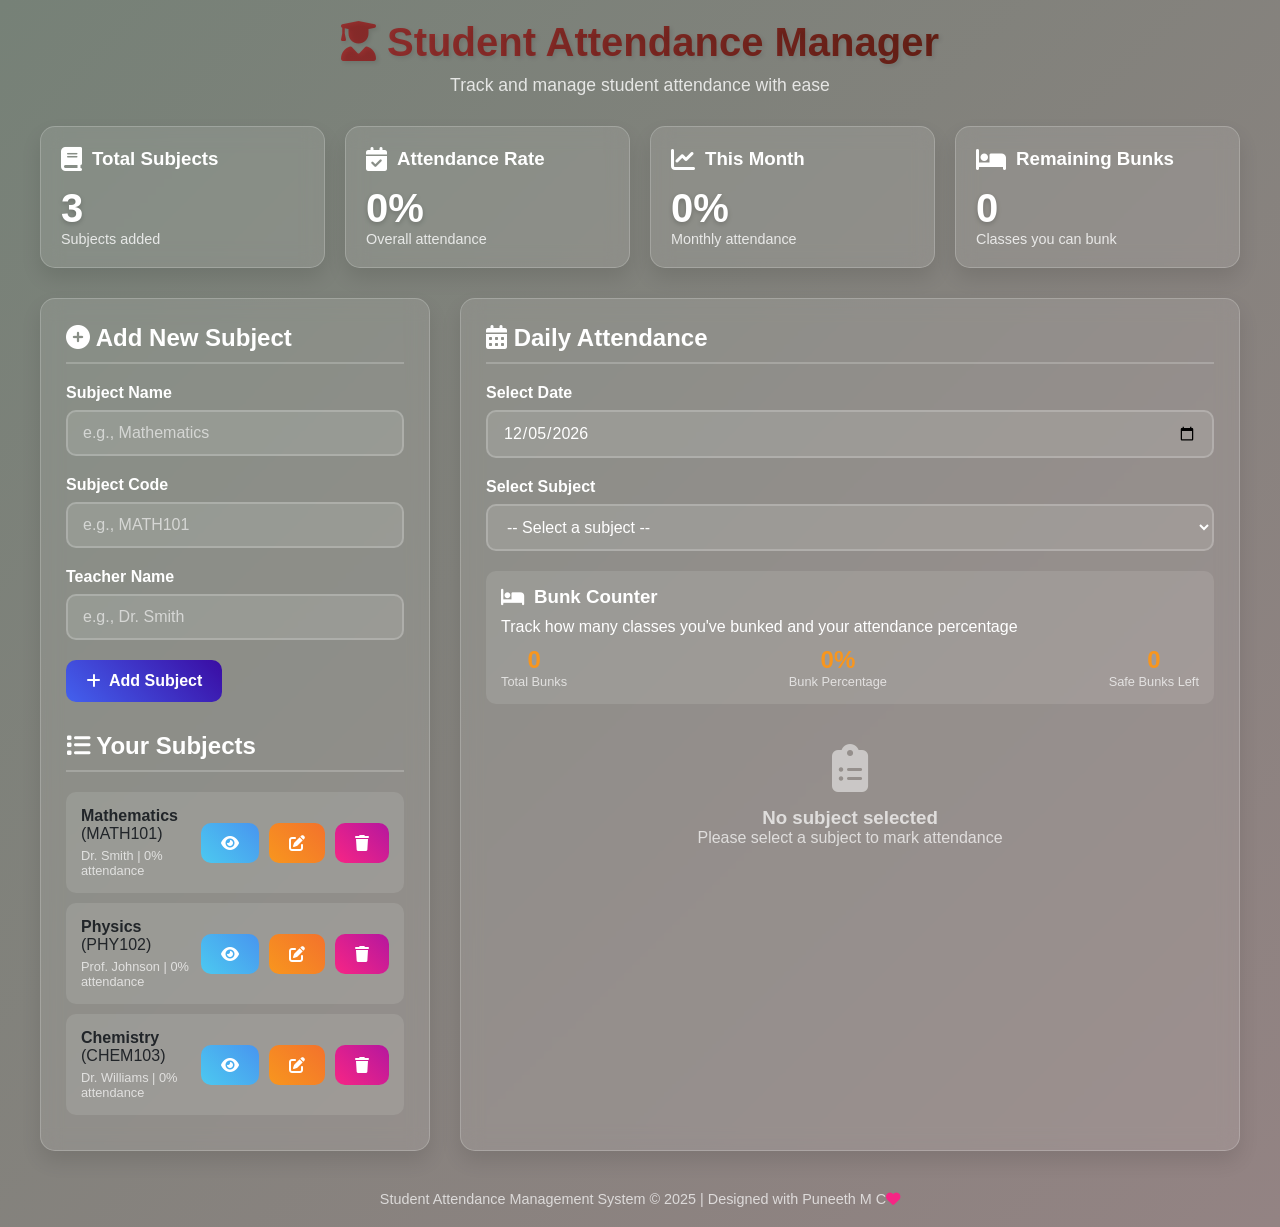
<file: source/attendence.html>
<!DOCTYPE html>
<html lang="en">
<head>
    <meta charset="UTF-8">
    <meta name="viewport" content="width=device-width, initial-scale=1.0">
    <title>Student Attendance Management</title>
    <link rel="stylesheet" href="https://cdnjs.cloudflare.com/ajax/libs/font-awesome/6.4.0/css/all.min.css">
    <style>
        * {
            margin: 0;
            padding: 0;
            box-sizing: border-box;
            font-family: 'Segoe UI', Tahoma, Geneva, Verdana, sans-serif;
        }

        :root {
            --primary: #4361ee;
            --secondary: #3a0ca3;
            --success: #4cc9f0;
            --danger: #f72585;
            --warning: #f8961e;
            --light: #f8f9fa;
            --dark: #212529;
            --gray: #6c757d;
        }

        body {
            background: linear-gradient(135deg, #768177 0%, #938383 100%);
            min-height: 100vh;
            padding: 20px;
            color: var(--dark);
        }

        .container {
            max-width: 1200px;
            margin: 0 auto;
        }

        header {
            text-align: center;
            margin-bottom: 30px;
            animation: fadeIn 1s ease;
        }

        header h1 {
            color: white;
            font-size: 2.5rem;
            margin-bottom: 10px;
            text-shadow: 2px 2px 4px rgba(0, 0, 0, 0.1);
            background: linear-gradient(45deg, #b0383c, #4e1809);
            background-clip: text;
            -webkit-background-clip: text;
            

            -webkit-text-fill-color: transparent;
        }

        header p {
            color: rgba(255, 255, 255, 0.8);
            font-size: 1.1rem;
        }

        .dashboard {
            display: grid;
            grid-template-columns: repeat(auto-fit, minmax(250px, 1fr));
            gap: 20px;
            margin-bottom: 30px;
        }

        .card {
            background: rgba(255, 255, 255, 0.1);
            backdrop-filter: blur(10px);
            border-radius: 15px;
            padding: 20px;
            box-shadow: 0 10px 20px rgba(0, 0, 0, 0.1);
            transition: transform 0.3s ease, box-shadow 0.3s ease;
            animation: slideUp 0.5s ease;
            border: 1px solid rgba(255, 255, 255, 0.2);
        }

        .card:hover {
            transform: translateY(-5px);
            box-shadow: 0 15px 30px rgba(0, 0, 0, 0.15);
        }

        .card h3 {
            color: white;
            margin-bottom: 15px;
            display: flex;
            align-items: center;
            gap: 10px;
        }

        .card h3 i {
            font-size: 1.5rem;
        }

        .stat {
            font-size: 2.5rem;
            font-weight: bold;
            color: white;
            text-shadow: 0 2px 5px rgba(0, 0, 0, 0.2);
        }

        .stat-desc {
            color: rgba(255, 255, 255, 0.8);
            font-size: 0.9rem;
        }

        .main-content {
            display: grid;
            grid-template-columns: 1fr 2fr;
            gap: 30px;
        }

        @media (max-width: 768px) {
            .main-content {
                grid-template-columns: 1fr;
            }
        }

        .panel {
            background: rgba(255, 255, 255, 0.1);
            backdrop-filter: blur(10px);
            border-radius: 15px;
            padding: 25px;
            box-shadow: 0 10px 20px rgba(0, 0, 0, 0.1);
            animation: slideUp 0.7s ease;
            border: 1px solid rgba(255, 255, 255, 0.2);
        }

        .panel h2 {
            color: white;
            margin-bottom: 20px;
            padding-bottom: 10px;
            border-bottom: 2px solid rgba(255, 255, 255, 0.2);
        }

        .form-group {
            margin-bottom: 20px;
        }

        .form-group label {
            display: block;
            margin-bottom: 8px;
            font-weight: 600;
            color: white;
        }

        .form-control {
            width: 100%;
            padding: 12px 15px;
            background: rgba(255, 255, 255, 0.1);
            border: 2px solid rgba(255, 255, 255, 0.2);
            border-radius: 10px;
            font-size: 1rem;
            transition: border-color 0.3s ease, box-shadow 0.3s ease;
            color: white;
        }

        .form-control::placeholder {
            color: rgba(255, 255, 255, 0.6);
        }

        .form-control:focus {
            outline: none;
            border-color: rgba(255, 255, 255, 0.5);
            box-shadow: 0 0 0 3px rgba(255, 255, 255, 0.2);
            background: rgba(255, 255, 255, 0.15);
        }

        .btn {
            padding: 12px 20px;
            border: none;
            border-radius: 10px;
            font-size: 1rem;
            font-weight: 600;
            cursor: pointer;
            transition: all 0.3s ease;
            display: inline-flex;
            align-items: center;
            gap: 8px;
        }

        .btn-primary {
            background: linear-gradient(45deg, #4361ee, #3a0ca3);
            color: white;
        }

        .btn-primary:hover {
            background: linear-gradient(45deg, #3a0ca3, #4361ee);
            transform: translateY(-2px);
            box-shadow: 0 5px 15px rgba(67, 97, 238, 0.4);
        }

        .btn-success {
            background: linear-gradient(45deg, #4cc9f0, #4895ef);
            color: white;
        }

        .btn-danger {
            background: linear-gradient(45deg, #f72585, #b5179e);
            color: white;
        }

        .btn-warning {
            background: linear-gradient(45deg, #f8961e, #f3722c);
            color: white;
        }

        .subject-list {
            list-style: none;
            margin-top: 20px;
        }

        .subject-item {
            padding: 15px;
            background: rgba(255, 255, 255, 0.1);
            border-radius: 10px;
            margin-bottom: 10px;
            display: flex;
            justify-content: space-between;
            align-items: center;
            animation: fadeIn 0.5s ease;
        }

        .subject-item:hover {
            background: rgba(255, 255, 255, 0.2);
        }

        .subject-actions {
            display: flex;
            gap: 10px;
        }

        .attendance-table {
            width: 100%;
            border-collapse: collapse;
            margin-top: 20px;
        }

        .attendance-table th,
        .attendance-table td {
            padding: 12px 15px;
            text-align: left;
            border-bottom: 1px solid rgba(255, 255, 255, 0.1);
            color: white;
        }

        .attendance-table th {
            background: rgba(255, 255, 255, 0.1);
            color: white;
            font-weight: 600;
        }

        .attendance-table tr:hover {
            background: rgba(255, 255, 255, 0.1);
        }

        .status-present {
            color: var(--success);
            font-weight: 600;
        }

        .status-absent {
            color: var(--danger);
            font-weight: 600;
        }

        .attendance-actions {
            display: flex;
            gap: 10px;
        }

        .action-btn {
            padding: 8px 12px;
            border: none;
            border-radius: 8px;
            cursor: pointer;
            font-weight: 600;
            transition: all 0.3s ease;
        }

        .present-btn {
            background: rgba(76, 201, 240, 0.2);
            color: var(--success);
            border: 1px solid rgba(76, 201, 240, 0.5);
        }

        .present-btn:hover {
            background: var(--success);
            color: white;
        }

        .absent-btn {
            background: rgba(247, 37, 133, 0.2);
            color: var(--danger);
            border: 1px solid rgba(247, 37, 133, 0.5);
        }

        .absent-btn:hover {
            background: var(--danger);
            color: white;
        }

        .empty-state {
            text-align: center;
            padding: 40px 20px;
            color: rgba(255, 255, 255, 0.7);
        }

        .empty-state i {
            font-size: 3rem;
            margin-bottom: 15px;
            color: rgba(255, 255, 255, 0.5);
        }

        .bunk-counter {
            margin-top: 20px;
            padding: 15px;
            background: rgba(255, 255, 255, 0.1);
            border-radius: 10px;
            color: white;
        }

        .bunk-counter h3 {
            margin-bottom: 10px;
            display: flex;
            align-items: center;
            gap: 10px;
        }

        .bunk-stats {
            display: flex;
            justify-content: space-between;
            margin-top: 10px;
        }

        .bunk-stat {
            text-align: center;
        }

        .bunk-stat .value {
            font-size: 1.5rem;
            font-weight: bold;
            color: var(--warning);
        }

        .bunk-stat .label {
            font-size: 0.8rem;
            color: rgba(255, 255, 255, 0.7);
        }

        @keyframes fadeIn {
            from { opacity: 0; }
            to { opacity: 1; }
        }

        @keyframes slideUp {
            from { transform: translateY(20px); opacity: 0; }
            to { transform: translateY(0); opacity: 1; }
        }

        @keyframes pulse {
            0% { transform: scale(1); }
            50% { transform: scale(1.05); }
            100% { transform: scale(1); }
        }

        .pulse {
            animation: pulse 1.5s infinite;
        }

        .notification {
            position: fixed;
            top: 20px;
            right: 20px;
            padding: 15px 25px;
            border-radius: 10px;
            color: white;
            font-weight: 600;
            box-shadow: 0 5px 15px rgba(0, 0, 0, 0.2);
            z-index: 1000;
            transform: translateX(150%);
            transition: transform 0.5s ease;
            backdrop-filter: blur(10px);
            background: rgba(255, 255, 255, 0.1);
            border: 1px solid rgba(255, 255, 255, 0.2);
        }

        .notification.show {
            transform: translateX(0);
        }

        .notification.success {
            background: rgba(76, 201, 240, 0.2);
            border: 1px solid rgba(76, 201, 240, 0.5);
        }

        .notification.error {
            background: rgba(247, 37, 133, 0.2);
            border: 1px solid rgba(247, 37, 133, 0.5);
        }

        footer {
            text-align: center;
            margin-top: 40px;
            color: rgba(255, 255, 255, 0.7);
            font-size: 0.9rem;
        }
    </style>
</head>
<body>
    <div class="container">
        <header>
            <h1><i class="fas fa-user-graduate"></i> Student Attendance Manager</h1>
            <p>Track and manage student attendance with ease</p>
        </header>

        <div class="dashboard">
            <div class="card">
                <h3><i class="fas fa-book"></i> Total Subjects</h3>
                <div class="stat" id="total-subjects">0</div>
                <div class="stat-desc">Subjects added</div>
            </div>
            <div class="card">
                <h3><i class="fas fa-calendar-check"></i> Attendance Rate</h3>
                <div class="stat" id="attendance-rate">0%</div>
                <div class="stat-desc">Overall attendance</div>
            </div>
            <div class="card">
                <h3><i class="fas fa-chart-line"></i> This Month</h3>
                <div class="stat" id="month-attendance">0%</div>
                <div class="stat-desc">Monthly attendance</div>
            </div>
            <div class="card">
                <h3><i class="fas fa-bed"></i> Remaining Bunks</h3>
                <div class="stat" id="remaining-bunks">0</div>
                <div class="stat-desc">Classes you can bunk</div>
            </div>
        </div>

        <div class="main-content">
            <div class="panel">
                <h2><i class="fas fa-plus-circle"></i> Add New Subject</h2>
                <div class="form-group">
                    <label for="subject-name">Subject Name</label>
                    <input type="text" id="subject-name" class="form-control" placeholder="e.g., Mathematics">
                </div>
                <div class="form-group">
                    <label for="subject-code">Subject Code</label>
                    <input type="text" id="subject-code" class="form-control" placeholder="e.g., MATH101">
                </div>
                <div class="form-group">
                    <label for="subject-teacher">Teacher Name</label>
                    <input type="text" id="subject-teacher" class="form-control" placeholder="e.g., Dr. Smith">
                </div>
                <button class="btn btn-primary" id="add-subject">
                    <i class="fas fa-plus"></i> Add Subject
                </button>

                <h2 style="margin-top: 30px;"><i class="fas fa-list"></i> Your Subjects</h2>
                <ul class="subject-list" id="subjects-container">
                    <!-- Subjects will be added here dynamically -->
                </ul>
            </div>

            <div class="panel">
                <h2><i class="fas fa-calendar-alt"></i> Daily Attendance</h2>
                <div class="form-group">
                    <label for="attendance-date">Select Date</label>
                    <input type="date" id="attendance-date" class="form-control">
                </div>
                <div class="form-group">
                    <label for="attendance-subject">Select Subject</label>
                    <select id="attendance-subject" class="form-control">
                        <option value="">-- Select a subject --</option>
                    </select>
                </div>

                <div class="bunk-counter">
                    <h3><i class="fas fa-bed"></i> Bunk Counter</h3>
                    <p>Track how many classes you've bunked and your attendance percentage</p>
                    <div class="bunk-stats">
                        <div class="bunk-stat">
                            <div class="value" id="total-bunks">0</div>
                            <div class="label">Total Bunks</div>
                        </div>
                        <div class="bunk-stat">
                            <div class="value" id="bunk-percentage">0%</div>
                            <div class="label">Bunk Percentage</div>
                        </div>
                        <div class="bunk-stat">
                            <div class="value" id="safe-bunks">5</div>
                            <div class="label">Safe Bunks Left</div>
                        </div>
                    </div>
                </div>

                <div id="attendance-section">
                    <div class="empty-state">
                        <i class="fas fa-clipboard-list"></i>
                        <h3>No subject selected</h3>
                        <p>Please select a subject to mark attendance</p>
                    </div>
                </div>
            </div>
        </div>

        <footer>
            <p>Student Attendance Management System &copy; 2025 | Designed with Puneeth M C<i class="fas fa-heart" style="color: var(--danger);"></i></p>
        </footer>
    </div>

    <div class="notification" id="notification">
        Operation completed successfully!
    </div>

    <script>
        // Sample data
        let subjects = [
            { id: 1, name: "Mathematics", code: "MATH101", teacher: "Dr. Smith", attendance: [] },
            { id: 2, name: "Physics", code: "PHY102", teacher: "Prof. Johnson", attendance: [] },
            { id: 3, name: "Chemistry", code: "CHEM103", teacher: "Dr. Williams", attendance: [] }
        ];

        let nextSubjectId = 4;

        // DOM Elements
        const totalSubjectsEl = document.getElementById('total-subjects');
        const attendanceRateEl = document.getElementById('attendance-rate');
        const monthAttendanceEl = document.getElementById('month-attendance');
        const remainingBunksEl = document.getElementById('remaining-bunks');
        const subjectsContainer = document.getElementById('subjects-container');
        const addSubjectBtn = document.getElementById('add-subject');
        const attendanceSubjectEl = document.getElementById('attendance-subject');
        const attendanceSection = document.getElementById('attendance-section');
        const notificationEl = document.getElementById('notification');
        const totalBunksEl = document.getElementById('total-bunks');
        const bunkPercentageEl = document.getElementById('bunk-percentage');
        const safeBunksEl = document.getElementById('safe-bunks');

        // Initialize the app
        function init() {
            updateDashboard();
            renderSubjects();
            populateSubjectDropdown();
            setupEventListeners();
            
            // Set today's date as default
            const today = new Date().toISOString().split('T')[0];
            document.getElementById('attendance-date').value = today;
        }

        // Update dashboard statistics
        function updateDashboard() {
            totalSubjectsEl.textContent = subjects.length;
            
            // Calculate overall attendance rate
            let totalDays = 0;
            let presentDays = 0;
            let bunkedDays = 0;
            
            subjects.forEach(subject => {
                subject.attendance.forEach(record => {
                    totalDays++;
                    if (record.status === 'present') presentDays++;
                    if (record.status === 'absent') bunkedDays++;
                });
            });
            
            const overallRate = totalDays > 0 ? Math.round((presentDays / totalDays) * 100) : 0;
            attendanceRateEl.textContent = `${overallRate}%`;
            
            // Calculate this month's attendance
            const currentMonth = new Date().getMonth();
            const currentYear = new Date().getFullYear();
            
            let monthDays = 0;
            let monthPresent = 0;
            
            subjects.forEach(subject => {
                subject.attendance.forEach(record => {
                    const recordDate = new Date(record.date);
                    if (recordDate.getMonth() === currentMonth && recordDate.getFullYear() === currentYear) {
                        monthDays++;
                        if (record.status === 'present') monthPresent++;
                    }
                });
            });
            
            const monthRate = monthDays > 0 ? Math.round((monthPresent / monthDays) * 100) : 0;
            monthAttendanceEl.textContent = `${monthRate}%`;
            
            // Calculate remaining bunking classes (assuming 75% attendance required)
            const requiredAttendance = Math.ceil(totalDays * 0.75);
            const currentAttendance = presentDays;
            const remainingBunks = Math.max(0, (totalDays - requiredAttendance) - (totalDays - currentAttendance));
            remainingBunksEl.textContent = remainingBunks;
            
            // Update bunk counter
            totalBunksEl.textContent = bunkedDays;
            const bunkPercentage = totalDays > 0 ? Math.round((bunkedDays / totalDays) * 100) : 0;
            bunkPercentageEl.textContent = `${bunkPercentage}%`;
            safeBunksEl.textContent = remainingBunks;
        }

        // Render subjects list
        function renderSubjects() {
            subjectsContainer.innerHTML = '';
            
            if (subjects.length === 0) {
                subjectsContainer.innerHTML = `
                    <div class="empty-state">
                        <i class="fas fa-book-open"></i>
                        <h3>No subjects added yet</h3>
                        <p>Add your first subject to get started</p>
                    </div>
                `;
                return;
            }
            
            subjects.forEach(subject => {
                const subjectItem = document.createElement('li');
                subjectItem.className = 'subject-item';
                
                // Calculate attendance for this subject
                let totalDays = subject.attendance.length;
                let presentDays = subject.attendance.filter(record => record.status === 'present').length;
                const attendanceRate = totalDays > 0 ? Math.round((presentDays / totalDays) * 100) : 0;
                
                subjectItem.innerHTML = `
                    <div>
                        <strong>${subject.name}</strong> (${subject.code})
                        <div style="font-size: 0.8rem; color: rgba(255, 255, 255, 0.7); margin-top: 5px;">
                            ${subject.teacher} | ${attendanceRate}% attendance
                        </div>
                    </div>
                    <div class="subject-actions">
                        <button class="btn btn-success view-attendance" data-id="${subject.id}">
                            <i class="fas fa-eye"></i>
                        </button>
                        <button class="btn btn-warning edit-subject" data-id="${subject.id}">
                            <i class="fas fa-edit"></i>
                        </button>
                        <button class="btn btn-danger delete-subject" data-id="${subject.id}">
                            <i class="fas fa-trash"></i>
                        </button>
                    </div>
                `;
                
                subjectsContainer.appendChild(subjectItem);
            });
        }

        // Populate subject dropdown
        function populateSubjectDropdown() {
            attendanceSubjectEl.innerHTML = '<option value="">-- Select a subject --</option>';
            
            subjects.forEach(subject => {
                const option = document.createElement('option');
                option.value = subject.id;
                option.textContent = `${subject.name} (${subject.code})`;
                attendanceSubjectEl.appendChild(option);
            });
        }

        // Setup event listeners
        function setupEventListeners() {
            // Add subject
            addSubjectBtn.addEventListener('click', addSubject);
            
            // Subject selection for attendance
            attendanceSubjectEl.addEventListener('change', handleSubjectSelection);
            
            // Subject actions (view, edit, delete)
            subjectsContainer.addEventListener('click', handleSubjectActions);
        }

        // Add new subject
        function addSubject() {
            const name = document.getElementById('subject-name').value.trim();
            const code = document.getElementById('subject-code').value.trim();
            const teacher = document.getElementById('subject-teacher').value.trim();
            
            if (!name || !code || !teacher) {
                showNotification('Please fill in all fields', 'error');
                return;
            }
            
            const newSubject = {
                id: nextSubjectId++,
                name,
                code,
                teacher,
                attendance: []
            };
            
            subjects.push(newSubject);
            
            // Clear form
            document.getElementById('subject-name').value = '';
            document.getElementById('subject-code').value = '';
            document.getElementById('subject-teacher').value = '';
            
            updateDashboard();
            renderSubjects();
            populateSubjectDropdown();
            showNotification('Subject added successfully!', 'success');
        }

        // Handle subject selection for attendance
        function handleSubjectSelection() {
            const subjectId = parseInt(attendanceSubjectEl.value);
            if (!subjectId) {
                attendanceSection.innerHTML = `
                    <div class="empty-state">
                        <i class="fas fa-clipboard-list"></i>
                        <h3>No subject selected</h3>
                        <p>Please select a subject to mark attendance</p>
                    </div>
                `;
                return;
            }
            
            const subject = subjects.find(s => s.id === subjectId);
            if (!subject) return;
            
            renderAttendanceTable(subject);
        }

        // Render attendance table for selected subject
        function renderAttendanceTable(subject) {
            const date = document.getElementById('attendance-date').value;
            
            // Check if attendance already exists for this date
            const existingRecord = subject.attendance.find(record => record.date === date);
            
            attendanceSection.innerHTML = `
                <h3 style="margin-bottom: 15px; color: white;">Mark Attendance for ${subject.name}</h3>
                <p style="margin-bottom: 20px; color: rgba(255, 255, 255, 0.7);">Date: ${formatDate(date)}</p>
                
                <div class="attendance-actions" style="margin-bottom: 20px;">
                    <button class="action-btn present-btn" id="mark-present">
                        <i class="fas fa-check"></i> Mark as Present
                    </button>
                    <button class="action-btn absent-btn" id="mark-absent">
                        <i class="fas fa-times"></i> Mark as Absent
                    </button>
                </div>
                
                <div style="margin-top: 30px;">
                    <h4 style="color: white;">Attendance History</h4>
                    ${subject.attendance.length > 0 ? 
                        `<table class="attendance-table">
                            <thead>
                                <tr>
                                    <th>Date</th>
                                    <th>Status</th>
                                    <th>Actions</th>
                                </tr>
                            </thead>
                            <tbody>
                                ${subject.attendance.map(record => `
                                    <tr>
                                        <td>${formatDate(record.date)}</td>
                                        <td class="status-${record.status}">${record.status.charAt(0).toUpperCase() + record.status.slice(1)}</td>
                                        <td>
                                            <button class="action-btn present-btn edit-attendance" data-date="${record.date}">
                                                <i class="fas fa-edit"></i>
                                            </button>
                                            <button class="action-btn absent-btn delete-attendance" data-date="${record.date}">
                                                <i class="fas fa-trash"></i>
                                            </button>
                                        </td>
                                    </tr>
                                `).join('')}
                            </tbody>
                        </table>` 
                        : 
                        `<div class="empty-state" style="padding: 20px;">
                            <i class="fas fa-history"></i>
                            <p>No attendance records yet</p>
                        </div>`
                    }
                </div>
            `;
            
            // Add event listeners for attendance buttons
            document.getElementById('mark-present').addEventListener('click', () => markAttendance(subject.id, date, 'present'));
            document.getElementById('mark-absent').addEventListener('click', () => markAttendance(subject.id, date, 'absent'));
            
            // Add event listeners for existing records
            document.querySelectorAll('.edit-attendance').forEach(btn => {
                btn.addEventListener('click', function() {
                    const recordDate = this.getAttribute('data-date');
                    document.getElementById('attendance-date').value = recordDate;
                    handleSubjectSelection();
                });
            });
            
            document.querySelectorAll('.delete-attendance').forEach(btn => {
                btn.addEventListener('click', function() {
                    const recordDate = this.getAttribute('data-date');
                    deleteAttendance(subject.id, recordDate);
                });
            });
        }

        // Mark attendance
        function markAttendance(subjectId, date, status) {
            const subject = subjects.find(s => s.id === subjectId);
            if (!subject) return;
            
            // Check if record already exists
            const existingIndex = subject.attendance.findIndex(record => record.date === date);
            
            if (existingIndex !== -1) {
                // Update existing record
                subject.attendance[existingIndex].status = status;
            } else {
                // Add new record
                subject.attendance.push({ date, status });
            }
            
            updateDashboard();
            handleSubjectSelection();
            showNotification(`Attendance marked as ${status}`, 'success');
        }

        // Delete attendance record
        function deleteAttendance(subjectId, date) {
            const subject = subjects.find(s => s.id === subjectId);
            if (!subject) return;
            
            subject.attendance = subject.attendance.filter(record => record.date !== date);
            
            updateDashboard();
            handleSubjectSelection();
            showNotification('Attendance record deleted', 'success');
        }

        // Handle subject actions (view, edit, delete)
        function handleSubjectActions(e) {
            if (e.target.closest('.view-attendance')) {
                const subjectId = parseInt(e.target.closest('.view-attendance').getAttribute('data-id'));
                attendanceSubjectEl.value = subjectId;
                handleSubjectSelection();
            }
            
            if (e.target.closest('.delete-subject')) {
                const subjectId = parseInt(e.target.closest('.delete-subject').getAttribute('data-id'));
                deleteSubject(subjectId);
            }
            
            if (e.target.closest('.edit-subject')) {
                const subjectId = parseInt(e.target.closest('.edit-subject').getAttribute('data-id'));
                editSubject(subjectId);
            }
        }

        // Delete subject
        function deleteSubject(subjectId) {
            if (!confirm('Are you sure you want to delete this subject? All attendance records will be lost.')) {
                return;
            }
            
            subjects = subjects.filter(s => s.id !== subjectId);
            
            updateDashboard();
            renderSubjects();
            populateSubjectDropdown();
            
            // If the deleted subject was selected, clear the attendance section
            if (parseInt(attendanceSubjectEl.value) === subjectId) {
                attendanceSubjectEl.value = '';
                handleSubjectSelection();
            }
            
            showNotification('Subject deleted successfully', 'success');
        }

        // Edit subject (placeholder function)
        function editSubject(subjectId) {
            showNotification('Edit feature coming soon!', 'success');
        }

        // Show notification
        function showNotification(message, type) {
            notificationEl.textContent = message;
            notificationEl.className = `notification ${type} show`;
            
            setTimeout(() => {
                notificationEl.classList.remove('show');
            }, 3000);
        }

        // Format date for display
        function formatDate(dateString) {
            const options = { year: 'numeric', month: 'short', day: 'numeric' };
            return new Date(dateString).toLocaleDateString(undefined, options);
        }

        // Initialize the app when DOM is loaded
        document.addEventListener('DOMContentLoaded', init);
    </script>
</body>
</html>
</file>
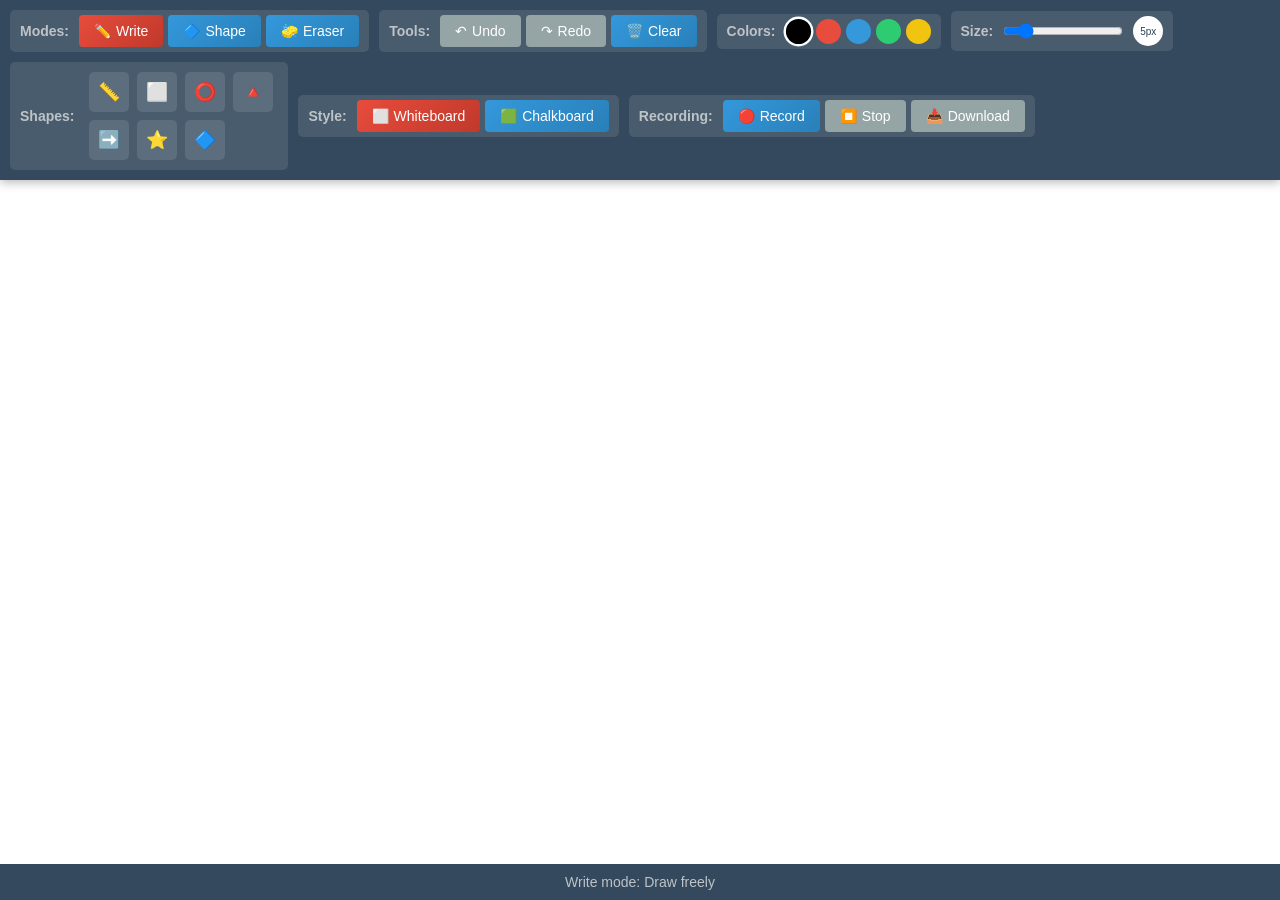
<file: source/shapes - Copy.html>
<!DOCTYPE html>
<html lang="en">
<head>
    <meta charset="UTF-8">
    <meta name="viewport" content="width=device-width, initial-scale=1.0">
    <title>Smart Drawing Board</title>
    <style>
        * {
            margin: 0;
            padding: 0;
            box-sizing: border-box;
        }

        body {
            font-family: 'Segoe UI', Tahoma, Geneva, Verdana, sans-serif;
            background: #2c3e50;
            color: #ecf0f1;
            height: 100vh;
            display: flex;
            flex-direction: column;
        }

        .toolbar {
            display: flex;
            flex-wrap: wrap;
            background: #34495e;
            padding: 10px;
            gap: 10px;
            align-items: center;
            box-shadow: 0 2px 10px rgba(0, 0, 0, 0.3);
            z-index: 10;
        }

        .tool-group {
            display: flex;
            gap: 5px;
            align-items: center;
            padding: 5px 10px;
            background: rgba(255, 255, 255, 0.1);
            border-radius: 5px;
        }

        .tool-group h3 {
            font-size: 14px;
            margin-right: 5px;
            color: #bdc3c7;
        }

        button {
            background: linear-gradient(135deg, #3498db, #2980b9);
            color: white;
            border: none;
            padding: 8px 15px;
            border-radius: 4px;
            cursor: pointer;
            font-size: 14px;
            transition: all 0.2s;
            display: flex;
            align-items: center;
            gap: 5px;
        }

        button:hover {
            background: linear-gradient(135deg, #2980b9, #2573a7);
            transform: translateY(-2px);
        }

        button.active {
            background: linear-gradient(135deg, #e74c3c, #c0392b);
        }

        button:disabled {
            background: #95a5a6;
            cursor: not-allowed;
            transform: none;
        }

        .color-option {
            width: 25px;
            height: 25px;
            border-radius: 50%;
            cursor: pointer;
            border: 2px solid transparent;
            transition: transform 0.2s;
        }

        .color-option:hover {
            transform: scale(1.2);
        }

        .color-option.selected {
            border-color: white;
            transform: scale(1.2);
        }

        .size-control {
            display: flex;
            align-items: center;
            gap: 10px;
        }

        .size-slider {
            width: 120px;
        }

        .size-preview {
            width: 30px;
            height: 30px;
            border-radius: 50%;
            background: white;
            display: flex;
            align-items: center;
            justify-content: center;
            font-size: 10px;
            color: #2c3e50;
        }

        .container {
            flex: 1;
            overflow: hidden;
            position: relative;
        }

        .drawing-board {
            width: 100%;
            height: 100%;
            background: white;
            position: relative;
            cursor: crosshair;
            transition: background 0.3s ease;
        }

        .drawing-board.chalkboard {
            background: #0a5f38;
            background-image: 
                radial-gradient(circle at 20% 30%, rgba(0, 0, 0, 0.1) 1px, transparent 1px),
                radial-gradient(circle at 80% 70%, rgba(0, 0, 0, 0.1) 1px, transparent 1px);
            background-size: 50px 50px, 50px 50px;
        }

        canvas {
            position: absolute;
            top: 0;
            left: 0;
            width: 100%;
            height: 100%;
            display: block;
        }

        .status {
            padding: 10px;
            background: #34495e;
            text-align: center;
            font-size: 14px;
            color: #bdc3c7;
        }

        .recording-indicator {
            display: inline-block;
            width: 10px;
            height: 10px;
            background: #e74c3c;
            border-radius: 50%;
            margin-right: 5px;
            animation: pulse 1.5s infinite;
        }

        .shapes-grid {
            display: grid;
            grid-template-columns: repeat(4, 1fr);
            gap: 8px;
            padding: 5px;
        }

        .shape-option {
            width: 40px;
            height: 40px;
            background: rgba(255, 255, 255, 0.1);
            border: 2px solid transparent;
            border-radius: 5px;
            cursor: pointer;
            display: flex;
            align-items: center;
            justify-content: center;
            font-size: 18px;
            transition: all 0.2s;
        }

        .shape-option:hover {
            background: rgba(255, 255, 255, 0.2);
            transform: scale(1.1);
        }

        .shape-option.selected {
            border-color: #3498db;
            background: rgba(52, 152, 219, 0.2);
            transform: scale(1.1);
        }

        @keyframes shapeDetected {
            0% { box-shadow: 0 0 0 0 rgba(46, 204, 113, 0.7); }
            70% { box-shadow: 0 0 0 10px rgba(46, 204, 113, 0); }
            100% { box-shadow: 0 0 0 0 rgba(46, 204, 113, 0); }
        }

        .shape-detected {
            animation: shapeDetected 1s ease;
        }

        @keyframes pulse {
            0% { opacity: 1; }
            50% { opacity: 0.5; }
            100% { opacity: 1; }
        }

        @media (max-width: 768px) {
            .toolbar {
                flex-direction: column;
                align-items: stretch;
            }
            
            .tool-group {
                justify-content: center;
            }
            
            button {
                padding: 10px;
                font-size: 12px;
            }
            
            .size-slider {
                width: 100px;
            }

            .shapes-grid {
                grid-template-columns: repeat(3, 1fr);
            }
        }
    </style>
</head>
<body>
    <div class="toolbar">
        <div class="tool-group">
            <h3>Modes:</h3>
            <button id="writeModeBtn" class="active">
                <span>✏️</span> Write
            </button>
            <button id="shapeModeBtn">
                <span>🔷</span> Shape
            </button>
            <button id="eraserBtn">
                <span>🧽</span> Eraser
            </button>
        </div>
        
        <div class="tool-group">
            <h3>Tools:</h3>
            <button id="undoBtn" disabled>
                <span>↶</span> Undo
            </button>
            <button id="redoBtn" disabled>
                <span>↷</span> Redo
            </button>
            <button id="clearBtn">
                <span>🗑️</span> Clear
            </button>
        </div>
        
        <div class="tool-group">
            <h3>Colors:</h3>
            <div class="color-option selected" style="background-color: #000000;" data-color="#000000"></div>
            <div class="color-option" style="background-color: #e74c3c;" data-color="#e74c3c"></div>
            <div class="color-option" style="background-color: #3498db;" data-color="#3498db"></div>
            <div class="color-option" style="background-color: #2ecc71;" data-color="#2ecc71"></div>
            <div class="color-option" style="background-color: #f1c40f;" data-color="#f1c40f"></div>
        </div>
        
        <div class="tool-group">
            <h3>Size:</h3>
            <div class="size-control">
                <input type="range" min="1" max="30" value="5" class="size-slider" id="sizeSlider">
                <div class="size-preview" id="sizePreview">5px</div>
            </div>
        </div>

        <div class="tool-group">
            <h3>Shapes:</h3>
            <div class="shapes-grid">
                <div class="shape-option" data-shape="line" title="Line">📏</div>
                <div class="shape-option" data-shape="rectangle" title="Rectangle">⬜</div>
                <div class="shape-option" data-shape="circle" title="Circle">⭕</div>
                <div class="shape-option" data-shape="triangle" title="Triangle">🔺</div>
                <div class="shape-option" data-shape="arrow" title="Arrow">➡️</div>
                <div class="shape-option" data-shape="star" title="Star">⭐</div>
                <div class="shape-option" data-shape="polygon" title="Polygon">🔷</div>
            </div>
        </div>
        
        <div class="tool-group">
            <h3>Style:</h3>
            <button id="whiteboardBtn" class="active">
                <span>⬜</span> Whiteboard
            </button>
            <button id="chalkboardBtn">
                <span>🟩</span> Chalkboard
            </button>
        </div>
        
        <div class="tool-group">
            <h3>Recording:</h3>
            <button id="startRecordBtn">
                <span>🔴</span> Record
            </button>
            <button id="stopRecordBtn" disabled>
                <span>⏹️</span> Stop
            </button>
            <button id="downloadRecordBtn" disabled>
                <span>📥</span> Download
            </button>
        </div>
    </div>
    
    <div class="container">
        <div class="drawing-board" id="drawingBoard">
            <canvas id="mainCanvas"></canvas>
        </div>
    </div>
    
    <div class="status" id="status">
        Ready to draw. Select Write mode to start drawing.
    </div>

    <script>
        document.addEventListener('DOMContentLoaded', function() {
            // Canvas setup
            const canvas = document.getElementById('mainCanvas');
            const ctx = canvas.getContext('2d');
            const drawingBoard = document.getElementById('drawingBoard');
            const status = document.getElementById('status');
            
            // Tool buttons
            const writeModeBtn = document.getElementById('writeModeBtn');
            const shapeModeBtn = document.getElementById('shapeModeBtn');
            const eraserBtn = document.getElementById('eraserBtn');
            const undoBtn = document.getElementById('undoBtn');
            const redoBtn = document.getElementById('redoBtn');
            const clearBtn = document.getElementById('clearBtn');
            const whiteboardBtn = document.getElementById('whiteboardBtn');
            const chalkboardBtn = document.getElementById('chalkboardBtn');
            const startRecordBtn = document.getElementById('startRecordBtn');
            const stopRecordBtn = document.getElementById('stopRecordBtn');
            const downloadRecordBtn = document.getElementById('downloadRecordBtn');
            
            // Controls
            const sizeSlider = document.getElementById('sizeSlider');
            const sizePreview = document.getElementById('sizePreview');
            const colorOptions = document.querySelectorAll('.color-option');
            const shapeOptions = document.querySelectorAll('.shape-option');

            // Drawing state
            let isDrawing = false;
            let currentMode = 'write'; // 'write', 'shape', 'eraser'
            let currentColor = '#000000';
            let currentSize = 5;
            let currentShape = null;
            let points = [];
            let drawingHistory = [];
            let historyStep = -1;
            
            // Recording state
            let mediaRecorder = null;
            let recordedChunks = [];
            let isRecording = false;
            let recordedVideoUrl = null;

            // Initialize canvas
            function initCanvas() {
                const container = document.querySelector('.container');
                canvas.width = container.clientWidth;
                canvas.height = container.clientHeight;
                
                clearCanvas();
                saveToHistory();
            }

            function clearCanvas() {
                if (drawingBoard.classList.contains('chalkboard')) {
                    ctx.fillStyle = '#0a5f38';
                } else {
                    ctx.fillStyle = 'white';
                }
                ctx.fillRect(0, 0, canvas.width, canvas.height);
            }

            function saveToHistory() {
                // Remove future steps if we're not at the end
                if (historyStep < drawingHistory.length - 1) {
                    drawingHistory = drawingHistory.slice(0, historyStep + 1);
                }
                
                drawingHistory.push(canvas.toDataURL());
                historyStep++;
                updateHistoryButtons();
            }

            function undo() {
                if (historyStep > 0) {
                    historyStep--;
                    const img = new Image();
                    img.onload = function() {
                        clearCanvas();
                        ctx.drawImage(img, 0, 0);
                    };
                    img.src = drawingHistory[historyStep];
                    updateHistoryButtons();
                }
            }

            function redo() {
                if (historyStep < drawingHistory.length - 1) {
                    historyStep++;
                    const img = new Image();
                    img.onload = function() {
                        clearCanvas();
                        ctx.drawImage(img, 0, 0);
                    };
                    img.src = drawingHistory[historyStep];
                    updateHistoryButtons();
                }
            }

            function updateHistoryButtons() {
                undoBtn.disabled = historyStep <= 0;
                redoBtn.disabled = historyStep >= drawingHistory.length - 1;
            }

            // Drawing functions
            function startDrawing(e) {
                if (currentMode === 'shape' && !currentShape) {
                    status.textContent = 'Please select a shape first';
                    return;
                }

                isDrawing = true;
                points = [];
                const pos = getMousePos(e);
                points.push(pos);
                
                ctx.beginPath();
                ctx.moveTo(pos.x, pos.y);
                
                if (currentMode === 'write' || currentMode === 'eraser') {
                    ctx.lineWidth = currentSize;
                    ctx.lineCap = 'round';
                    ctx.lineJoin = 'round';
                    
                    if (currentMode === 'eraser') {
                        ctx.globalCompositeOperation = 'destination-out';
                        ctx.strokeStyle = 'rgba(0,0,0,1)';
                    } else {
                        ctx.globalCompositeOperation = 'source-over';
                        ctx.strokeStyle = currentColor;
                    }
                }
            }

            function draw(e) {
                if (!isDrawing) return;
                
                const pos = getMousePos(e);
                points.push(pos);
                
                if (currentMode === 'write' || currentMode === 'eraser') {
                    ctx.lineTo(pos.x, pos.y);
                    ctx.stroke();
                    
                    // Add chalk texture for chalkboard
                    if (drawingBoard.classList.contains('chalkboard') && currentMode === 'write') {
                        addChalkTexture(pos.x, pos.y);
                    }
                }
            }

            function stopDrawing() {
                if (!isDrawing) return;
                
                isDrawing = false;
                ctx.closePath();
                
                if (currentMode === 'shape' && points.length > 10) {
                    detectAndDrawShape();
                } else if (points.length > 2) {
                    saveToHistory();
                }
            }

            function getMousePos(e) {
                const rect = canvas.getBoundingClientRect();
                return {
                    x: e.clientX - rect.left,
                    y: e.clientY - rect.top
                };
            }

            function addChalkTexture(x, y) {
                ctx.save();
                ctx.globalAlpha = 0.3;
                for (let i = 0; i < 3; i++) {
                    const offsetX = (Math.random() - 0.5) * currentSize;
                    const offsetY = (Math.random() - 0.5) * currentSize;
                    ctx.beginPath();
                    ctx.arc(x + offsetX, y + offsetY, Math.random() * currentSize / 3, 0, Math.PI * 2);
                    ctx.fillStyle = currentColor;
                    ctx.fill();
                }
                ctx.restore();
            }

            // Shape detection and drawing
            function detectAndDrawShape() {
                const shape = analyzePoints(points);
                if (shape) {
                    drawPerfectShape(shape);
                    showDetectionAnimation();
                    saveToHistory();
                }
            }

            function analyzePoints(points) {
                if (points.length < 10) return null;
                
                const start = points[0];
                const end = points[points.length - 1];
                const width = Math.abs(end.x - start.x);
                const height = Math.abs(end.y - start.y);
                
                // Simple shape detection based on current selected shape
                switch(currentShape) {
                    case 'line':
                        return { type: 'line', start, end };
                    case 'rectangle':
                        return { type: 'rectangle', x: Math.min(start.x, end.x), y: Math.min(start.y, end.y), width, height };
                    case 'circle':
                        const radius = Math.sqrt(width * width + height * height) / 2;
                        return { type: 'circle', x: start.x, y: start.y, radius };
                    case 'triangle':
                        return { type: 'triangle', points: [start, end, {x: start.x, y: end.y}] };
                    case 'arrow':
                        return { type: 'arrow', start, end };
                    case 'star':
                        return { type: 'star', x: start.x, y: start.y, size: Math.max(width, height) / 2 };
                    case 'polygon':
                        return { type: 'polygon', x: start.x, y: start.y, radius: Math.max(width, height) / 2, sides: 6 };
                }
                return null;
            }

            function drawPerfectShape(shape) {
                ctx.globalCompositeOperation = 'source-over';
                ctx.strokeStyle = currentColor;
                ctx.lineWidth = currentSize;
                ctx.beginPath();
                
                switch(shape.type) {
                    case 'line':
                        ctx.moveTo(shape.start.x, shape.start.y);
                        ctx.lineTo(shape.end.x, shape.end.y);
                        break;
                    case 'rectangle':
                        ctx.rect(shape.x, shape.y, shape.width, shape.height);
                        break;
                    case 'circle':
                        ctx.arc(shape.x, shape.y, shape.radius, 0, Math.PI * 2);
                        break;
                    case 'triangle':
                        ctx.moveTo(shape.points[0].x, shape.points[0].y);
                        ctx.lineTo(shape.points[1].x, shape.points[1].y);
                        ctx.lineTo(shape.points[2].x, shape.points[2].y);
                        ctx.closePath();
                        break;
                    case 'arrow':
                        drawArrow(ctx, shape.start, shape.end);
                        break;
                    case 'star':
                        drawStar(ctx, shape.x, shape.y, shape.size);
                        break;
                    case 'polygon':
                        drawPolygon(ctx, shape.x, shape.y, shape.radius, shape.sides);
                        break;
                }
                
                ctx.stroke();
            }

            function drawArrow(ctx, start, end) {
                const headLength = 15;
                const angle = Math.atan2(end.y - start.y, end.x - start.x);
                
                ctx.moveTo(start.x, start.y);
                ctx.lineTo(end.x, end.y);
                ctx.lineTo(end.x - headLength * Math.cos(angle - Math.PI/6), end.y - headLength * Math.sin(angle - Math.PI/6));
                ctx.moveTo(end.x, end.y);
                ctx.lineTo(end.x - headLength * Math.cos(angle + Math.PI/6), end.y - headLength * Math.sin(angle + Math.PI/6));
            }

            function drawStar(ctx, cx, cy, size) {
                const spikes = 5;
                const outerRadius = size;
                const innerRadius = size * 0.5;
                
                let rot = Math.PI / 2 * 3;
                ctx.moveTo(cx, cy - outerRadius);
                
                for (let i = 0; i < spikes; i++) {
                    const x1 = cx + Math.cos(rot) * outerRadius;
                    const y1 = cy + Math.sin(rot) * outerRadius;
                    ctx.lineTo(x1, y1);
                    rot += Math.PI / spikes;
                    
                    const x2 = cx + Math.cos(rot) * innerRadius;
                    const y2 = cy + Math.sin(rot) * innerRadius;
                    ctx.lineTo(x2, y2);
                    rot += Math.PI / spikes;
                }
                
                ctx.lineTo(cx, cy - outerRadius);
            }

            function drawPolygon(ctx, x, y, radius, sides) {
                ctx.moveTo(x + radius, y);
                for (let i = 1; i <= sides; i++) {
                    const angle = i * 2 * Math.PI / sides;
                    ctx.lineTo(x + radius * Math.cos(angle), y + radius * Math.sin(angle));
                }
                ctx.closePath();
            }

            function showDetectionAnimation() {
                drawingBoard.classList.add('shape-detected');
                setTimeout(() => {
                    drawingBoard.classList.remove('shape-detected');
                }, 1000);
                status.textContent = `Perfect ${currentShape} detected!`;
            }

            // Event listeners
            function setupEventListeners() {
                // Mouse events
                canvas.addEventListener('mousedown', startDrawing);
                canvas.addEventListener('mousemove', draw);
                canvas.addEventListener('mouseup', stopDrawing);
                canvas.addEventListener('mouseout', stopDrawing);
                
                // Touch events
                canvas.addEventListener('touchstart', function(e) {
                    e.preventDefault();
                    startDrawing(e.touches[0]);
                });
                canvas.addEventListener('touchmove', function(e) {
                    e.preventDefault();
                    draw(e.touches[0]);
                });
                canvas.addEventListener('touchend', stopDrawing);

                // Mode buttons
                writeModeBtn.addEventListener('click', () => setMode('write'));
                shapeModeBtn.addEventListener('click', () => setMode('shape'));
                eraserBtn.addEventListener('click', () => setMode('eraser'));

                // Tools
                undoBtn.addEventListener('click', undo);
                redoBtn.addEventListener('click', redo);
                clearBtn.addEventListener('click', () => {
                    clearCanvas();
                    drawingHistory = [];
                    historyStep = -1;
                    updateHistoryButtons();
                    status.textContent = 'Board cleared';
                });

                // Colors
                colorOptions.forEach(option => {
                    option.addEventListener('click', function() {
                        colorOptions.forEach(opt => opt.classList.remove('selected'));
                        this.classList.add('selected');
                        currentColor = this.getAttribute('data-color');
                    });
                });

                // Shapes
                shapeOptions.forEach(option => {
                    option.addEventListener('click', function() {
                        shapeOptions.forEach(opt => opt.classList.remove('selected'));
                        this.classList.add('selected');
                        currentShape = this.getAttribute('data-shape');
                        status.textContent = `Selected: ${this.getAttribute('title')}`;
                    });
                });

                // Size
                sizeSlider.addEventListener('input', function() {
                    currentSize = parseInt(this.value);
                    sizePreview.textContent = currentSize + 'px';
                });

                // Board style
                whiteboardBtn.addEventListener('click', () => {
                    drawingBoard.classList.remove('chalkboard');
                    whiteboardBtn.classList.add('active');
                    chalkboardBtn.classList.remove('active');
                    clearCanvas();
                    status.textContent = 'Switched to whiteboard';
                });

                chalkboardBtn.addEventListener('click', () => {
                    drawingBoard.classList.add('chalkboard');
                    chalkboardBtn.classList.add('active');
                    whiteboardBtn.classList.remove('active');
                    clearCanvas();
                    status.textContent = 'Switched to chalkboard';
                });

                // Recording (simplified - would need server for full implementation)
                startRecordBtn.addEventListener('click', () => {
                    status.innerHTML = '<span class="recording-indicator"></span> Recording started';
                    startRecordBtn.disabled = true;
                    stopRecordBtn.disabled = false;
                });

                stopRecordBtn.addEventListener('click', () => {
                    status.textContent = 'Recording stopped';
                    startRecordBtn.disabled = false;
                    stopRecordBtn.disabled = true;
                    downloadRecordBtn.disabled = false;
                });

                downloadRecordBtn.addEventListener('click', () => {
                    status.textContent = 'Download started (demo)';
                });

                // Window resize
                window.addEventListener('resize', initCanvas);
            }

            function setMode(mode) {
                currentMode = mode;
                writeModeBtn.classList.toggle('active', mode === 'write');
                shapeModeBtn.classList.toggle('active', mode === 'shape');
                eraserBtn.classList.toggle('active', mode === 'eraser');
                
                let message = '';
                switch(mode) {
                    case 'write': message = 'Write mode: Draw freely'; break;
                    case 'shape': message = 'Shape mode: Draw rough shapes to auto-detect'; break;
                    case 'eraser': message = 'Eraser mode: Click and drag to erase'; break;
                }
                status.textContent = message;
            }

            // Initialize
            initCanvas();
            setupEventListeners();
            setMode('write');
        });
    </script>
</body>
</html>
</file>
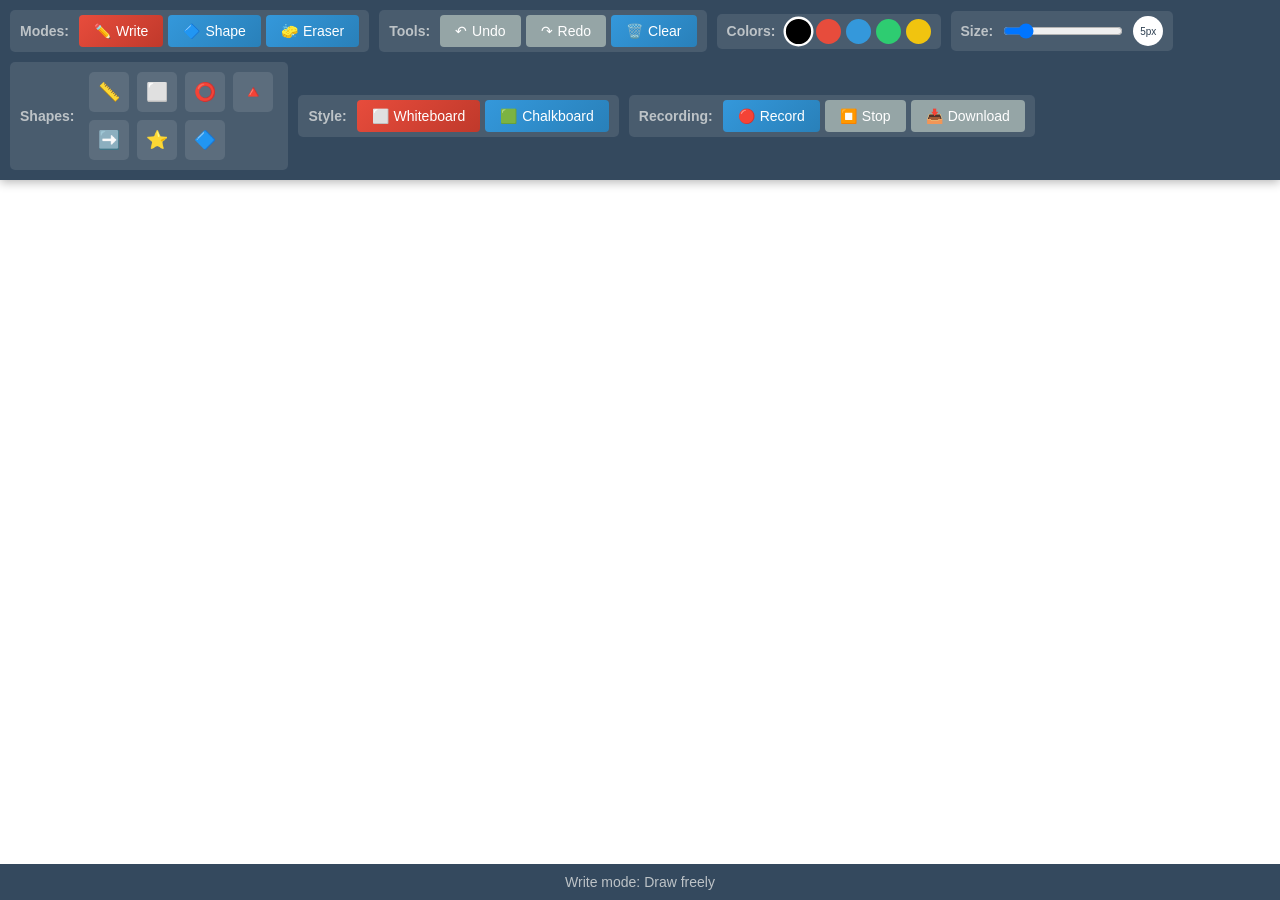
<file: source/shapes.html>
<!DOCTYPE html>
<html lang="en">
<head>
    <meta charset="UTF-8">
    <meta name="viewport" content="width=device-width, initial-scale=1.0">
    <title>Smart Drawing Board</title>
    <style>
        * {
            margin: 0;
            padding: 0;
            box-sizing: border-box;
        }

        body {
            font-family: 'Segoe UI', Tahoma, Geneva, Verdana, sans-serif;
            background: #2c3e50;
            color: #ecf0f1;
            height: 100vh;
            display: flex;
            flex-direction: column;
        }

        .toolbar {
            display: flex;
            flex-wrap: wrap;
            background: #34495e;
            padding: 10px;
            gap: 10px;
            align-items: center;
            box-shadow: 0 2px 10px rgba(0, 0, 0, 0.3);
            z-index: 10;
        }

        .tool-group {
            display: flex;
            gap: 5px;
            align-items: center;
            padding: 5px 10px;
            background: rgba(255, 255, 255, 0.1);
            border-radius: 5px;
        }

        .tool-group h3 {
            font-size: 14px;
            margin-right: 5px;
            color: #bdc3c7;
        }

        button {
            background: linear-gradient(135deg, #3498db, #2980b9);
            color: white;
            border: none;
            padding: 8px 15px;
            border-radius: 4px;
            cursor: pointer;
            font-size: 14px;
            transition: all 0.2s;
            display: flex;
            align-items: center;
            gap: 5px;
        }

        button:hover {
            background: linear-gradient(135deg, #2980b9, #2573a7);
            transform: translateY(-2px);
        }

        button.active {
            background: linear-gradient(135deg, #e74c3c, #c0392b);
        }

        button:disabled {
            background: #95a5a6;
            cursor: not-allowed;
            transform: none;
        }

        .color-option {
            width: 25px;
            height: 25px;
            border-radius: 50%;
            cursor: pointer;
            border: 2px solid transparent;
            transition: transform 0.2s;
        }

        .color-option:hover {
            transform: scale(1.2);
        }

        .color-option.selected {
            border-color: white;
            transform: scale(1.2);
        }

        .size-control {
            display: flex;
            align-items: center;
            gap: 10px;
        }

        .size-slider {
            width: 120px;
        }

        .size-preview {
            width: 30px;
            height: 30px;
            border-radius: 50%;
            background: white;
            display: flex;
            align-items: center;
            justify-content: center;
            font-size: 10px;
            color: #2c3e50;
        }

        .container {
            flex: 1;
            overflow: hidden;
            position: relative;
        }

        .drawing-board {
            width: 100%;
            height: 100%;
            background: white;
            position: relative;
            cursor: crosshair;
            transition: background 0.3s ease;
        }

        .drawing-board.chalkboard {
            background: #0a5f38;
            background-image: 
                radial-gradient(circle at 20% 30%, rgba(0, 0, 0, 0.1) 1px, transparent 1px),
                radial-gradient(circle at 80% 70%, rgba(0, 0, 0, 0.1) 1px, transparent 1px);
            background-size: 50px 50px, 50px 50px;
        }

        canvas {
            position: absolute;
            top: 0;
            left: 0;
            width: 100%;
            height: 100%;
            display: block;
        }

        .status {
            padding: 10px;
            background: #34495e;
            text-align: center;
            font-size: 14px;
            color: #bdc3c7;
        }

        .recording-indicator {
            display: inline-block;
            width: 10px;
            height: 10px;
            background: #e74c3c;
            border-radius: 50%;
            margin-right: 5px;
            animation: pulse 1.5s infinite;
        }

        .shapes-grid {
            display: grid;
            grid-template-columns: repeat(4, 1fr);
            gap: 8px;
            padding: 5px;
        }

        .shape-option {
            width: 40px;
            height: 40px;
            background: rgba(255, 255, 255, 0.1);
            border: 2px solid transparent;
            border-radius: 5px;
            cursor: pointer;
            display: flex;
            align-items: center;
            justify-content: center;
            font-size: 18px;
            transition: all 0.2s;
        }

        .shape-option:hover {
            background: rgba(255, 255, 255, 0.2);
            transform: scale(1.1);
        }

        .shape-option.selected {
            border-color: #3498db;
            background: rgba(52, 152, 219, 0.2);
            transform: scale(1.1);
        }

        @keyframes shapeDetected {
            0% { box-shadow: 0 0 0 0 rgba(46, 204, 113, 0.7); }
            70% { box-shadow: 0 0 0 10px rgba(46, 204, 113, 0); }
            100% { box-shadow: 0 0 0 0 rgba(46, 204, 113, 0); }
        }

        .shape-detected {
            animation: shapeDetected 1s ease;
        }

        @keyframes pulse {
            0% { opacity: 1; }
            50% { opacity: 0.5; }
            100% { opacity: 1; }
        }

        @media (max-width: 768px) {
            .toolbar {
                flex-direction: column;
                align-items: stretch;
            }
            
            .tool-group {
                justify-content: center;
            }
            
            button {
                padding: 10px;
                font-size: 12px;
            }
            
            .size-slider {
                width: 100px;
            }

            .shapes-grid {
                grid-template-columns: repeat(3, 1fr);
            }
        }
    </style>
</head>
<body>
    <div class="toolbar">
        <div class="tool-group">
            <h3>Modes:</h3>
            <button id="writeModeBtn" class="active">
                <span>✏️</span> Write
            </button>
            <button id="shapeModeBtn">
                <span>🔷</span> Shape
            </button>
            <button id="eraserBtn">
                <span>🧽</span> Eraser
            </button>
        </div>
        
        <div class="tool-group">
            <h3>Tools:</h3>
            <button id="undoBtn" disabled>
                <span>↶</span> Undo
            </button>
            <button id="redoBtn" disabled>
                <span>↷</span> Redo
            </button>
            <button id="clearBtn">
                <span>🗑️</span> Clear
            </button>
        </div>
        
        <div class="tool-group">
            <h3>Colors:</h3>
            <div class="color-option selected" style="background-color: #000000;" data-color="#000000"></div>
            <div class="color-option" style="background-color: #e74c3c;" data-color="#e74c3c"></div>
            <div class="color-option" style="background-color: #3498db;" data-color="#3498db"></div>
            <div class="color-option" style="background-color: #2ecc71;" data-color="#2ecc71"></div>
            <div class="color-option" style="background-color: #f1c40f;" data-color="#f1c40f"></div>
        </div>
        
        <div class="tool-group">
            <h3>Size:</h3>
            <div class="size-control">
                <input type="range" min="1" max="30" value="5" class="size-slider" id="sizeSlider">
                <div class="size-preview" id="sizePreview">5px</div>
            </div>
        </div>

        <div class="tool-group">
            <h3>Shapes:</h3>
            <div class="shapes-grid">
                <div class="shape-option" data-shape="line" title="Line">📏</div>
                <div class="shape-option" data-shape="rectangle" title="Rectangle">⬜</div>
                <div class="shape-option" data-shape="circle" title="Circle">⭕</div>
                <div class="shape-option" data-shape="triangle" title="Triangle">🔺</div>
                <div class="shape-option" data-shape="arrow" title="Arrow">➡️</div>
                <div class="shape-option" data-shape="star" title="Star">⭐</div>
                <div class="shape-option" data-shape="polygon" title="Polygon">🔷</div>
            </div>
        </div>
        
        <div class="tool-group">
            <h3>Style:</h3>
            <button id="whiteboardBtn" class="active">
                <span>⬜</span> Whiteboard
            </button>
            <button id="chalkboardBtn">
                <span>🟩</span> Chalkboard
            </button>
        </div>
        
        <div class="tool-group">
            <h3>Recording:</h3>
            <button id="startRecordBtn">
                <span>🔴</span> Record
            </button>
            <button id="stopRecordBtn" disabled>
                <span>⏹️</span> Stop
            </button>
            <button id="downloadRecordBtn" disabled>
                <span>📥</span> Download
            </button>
        </div>
    </div>
    
    <div class="container">
        <div class="drawing-board" id="drawingBoard">
            <canvas id="mainCanvas"></canvas>
        </div>
    </div>
    
    <div class="status" id="status">
        Ready to draw. Select Write mode to start drawing.
    </div>

    <script>
        document.addEventListener('DOMContentLoaded', function() {
            // Canvas setup
            const canvas = document.getElementById('mainCanvas');
            const ctx = canvas.getContext('2d');
            const drawingBoard = document.getElementById('drawingBoard');
            const status = document.getElementById('status');
            
            // Tool buttons
            const writeModeBtn = document.getElementById('writeModeBtn');
            const shapeModeBtn = document.getElementById('shapeModeBtn');
            const eraserBtn = document.getElementById('eraserBtn');
            const undoBtn = document.getElementById('undoBtn');
            const redoBtn = document.getElementById('redoBtn');
            const clearBtn = document.getElementById('clearBtn');
            const whiteboardBtn = document.getElementById('whiteboardBtn');
            const chalkboardBtn = document.getElementById('chalkboardBtn');
            const startRecordBtn = document.getElementById('startRecordBtn');
            const stopRecordBtn = document.getElementById('stopRecordBtn');
            const downloadRecordBtn = document.getElementById('downloadRecordBtn');
            
            // Controls
            const sizeSlider = document.getElementById('sizeSlider');
            const sizePreview = document.getElementById('sizePreview');
            const colorOptions = document.querySelectorAll('.color-option');
            const shapeOptions = document.querySelectorAll('.shape-option');

            // Drawing state
            let isDrawing = false;
            let currentMode = 'write'; // 'write', 'shape', 'eraser'
            let currentColor = '#000000';
            let currentSize = 5;
            let currentShape = null;
            let points = [];
            let drawingHistory = [];
            let historyStep = -1;
            
            // Recording state
            let mediaRecorder = null;
            let recordedChunks = [];
            let isRecording = false;
            let recordedVideoUrl = null;

            // Initialize canvas
            function initCanvas() {
                const container = document.querySelector('.container');
                canvas.width = container.clientWidth;
                canvas.height = container.clientHeight;
                
                clearCanvas();
                saveToHistory();
            }

            function clearCanvas() {
                if (drawingBoard.classList.contains('chalkboard')) {
                    ctx.fillStyle = '#0a5f38';
                } else {
                    ctx.fillStyle = 'white';
                }
                ctx.fillRect(0, 0, canvas.width, canvas.height);
            }

            function saveToHistory() {
                // Remove future steps if we're not at the end
                if (historyStep < drawingHistory.length - 1) {
                    drawingHistory = drawingHistory.slice(0, historyStep + 1);
                }
                
                drawingHistory.push(canvas.toDataURL());
                historyStep++;
                updateHistoryButtons();
            }

            function undo() {
                if (historyStep > 0) {
                    historyStep--;
                    const img = new Image();
                    img.onload = function() {
                        clearCanvas();
                        ctx.drawImage(img, 0, 0);
                    };
                    img.src = drawingHistory[historyStep];
                    updateHistoryButtons();
                }
            }

            function redo() {
                if (historyStep < drawingHistory.length - 1) {
                    historyStep++;
                    const img = new Image();
                    img.onload = function() {
                        clearCanvas();
                        ctx.drawImage(img, 0, 0);
                    };
                    img.src = drawingHistory[historyStep];
                    updateHistoryButtons();
                }
            }

            function updateHistoryButtons() {
                undoBtn.disabled = historyStep <= 0;
                redoBtn.disabled = historyStep >= drawingHistory.length - 1;
            }

            // Drawing functions
            function startDrawing(e) {
                if (currentMode === 'shape' && !currentShape) {
                    status.textContent = 'Please select a shape first';
                    return;
                }

                isDrawing = true;
                points = [];
                const pos = getMousePos(e);
                points.push(pos);
                
                ctx.beginPath();
                ctx.moveTo(pos.x, pos.y);
                
                if (currentMode === 'write' || currentMode === 'eraser') {
                    ctx.lineWidth = currentSize;
                    ctx.lineCap = 'round';
                    ctx.lineJoin = 'round';
                    
                    if (currentMode === 'eraser') {
                        ctx.globalCompositeOperation = 'destination-out';
                        ctx.strokeStyle = 'rgba(0,0,0,1)';
                    } else {
                        ctx.globalCompositeOperation = 'source-over';
                        ctx.strokeStyle = currentColor;
                    }
                }
            }

            function draw(e) {
                if (!isDrawing) return;
                
                const pos = getMousePos(e);
                points.push(pos);
                
                if (currentMode === 'write' || currentMode === 'eraser') {
                    ctx.lineTo(pos.x, pos.y);
                    ctx.stroke();
                    
                    // Add chalk texture for chalkboard
                    if (drawingBoard.classList.contains('chalkboard') && currentMode === 'write') {
                        addChalkTexture(pos.x, pos.y);
                    }
                }
            }

            function stopDrawing() {
                if (!isDrawing) return;
                
                isDrawing = false;
                ctx.closePath();
                
                if (currentMode === 'shape' && points.length > 10) {
                    detectAndDrawShape();
                } else if (points.length > 2) {
                    saveToHistory();
                }
            }

            function getMousePos(e) {
                const rect = canvas.getBoundingClientRect();
                return {
                    x: e.clientX - rect.left,
                    y: e.clientY - rect.top
                };
            }

            function addChalkTexture(x, y) {
                ctx.save();
                ctx.globalAlpha = 0.3;
                for (let i = 0; i < 3; i++) {
                    const offsetX = (Math.random() - 0.5) * currentSize;
                    const offsetY = (Math.random() - 0.5) * currentSize;
                    ctx.beginPath();
                    ctx.arc(x + offsetX, y + offsetY, Math.random() * currentSize / 3, 0, Math.PI * 2);
                    ctx.fillStyle = currentColor;
                    ctx.fill();
                }
                ctx.restore();
            }

            // Shape detection and drawing
            function detectAndDrawShape() {
                const shape = analyzePoints(points);
                if (shape) {
                    drawPerfectShape(shape);
                    showDetectionAnimation();
                    saveToHistory();
                }
            }

            function analyzePoints(points) {
                if (points.length < 10) return null;
                
                const start = points[0];
                const end = points[points.length - 1];
                const width = Math.abs(end.x - start.x);
                const height = Math.abs(end.y - start.y);
                
                // Simple shape detection based on current selected shape
                switch(currentShape) {
                    case 'line':
                        return { type: 'line', start, end };
                    case 'rectangle':
                        return { type: 'rectangle', x: Math.min(start.x, end.x), y: Math.min(start.y, end.y), width, height };
                    case 'circle':
                        const radius = Math.sqrt(width * width + height * height) / 2;
                        return { type: 'circle', x: start.x, y: start.y, radius };
                    case 'triangle':
                        return { type: 'triangle', points: [start, end, {x: start.x, y: end.y}] };
                    case 'arrow':
                        return { type: 'arrow', start, end };
                    case 'star':
                        return { type: 'star', x: start.x, y: start.y, size: Math.max(width, height) / 2 };
                    case 'polygon':
                        return { type: 'polygon', x: start.x, y: start.y, radius: Math.max(width, height) / 2, sides: 6 };
                }
                return null;
            }

            function drawPerfectShape(shape) {
                ctx.globalCompositeOperation = 'source-over';
                ctx.strokeStyle = currentColor;
                ctx.lineWidth = currentSize;
                ctx.beginPath();
                
                switch(shape.type) {
                    case 'line':
                        ctx.moveTo(shape.start.x, shape.start.y);
                        ctx.lineTo(shape.end.x, shape.end.y);
                        break;
                    case 'rectangle':
                        ctx.rect(shape.x, shape.y, shape.width, shape.height);
                        break;
                    case 'circle':
                        ctx.arc(shape.x, shape.y, shape.radius, 0, Math.PI * 2);
                        break;
                    case 'triangle':
                        ctx.moveTo(shape.points[0].x, shape.points[0].y);
                        ctx.lineTo(shape.points[1].x, shape.points[1].y);
                        ctx.lineTo(shape.points[2].x, shape.points[2].y);
                        ctx.closePath();
                        break;
                    case 'arrow':
                        drawArrow(ctx, shape.start, shape.end);
                        break;
                    case 'star':
                        drawStar(ctx, shape.x, shape.y, shape.size);
                        break;
                    case 'polygon':
                        drawPolygon(ctx, shape.x, shape.y, shape.radius, shape.sides);
                        break;
                }
                
                ctx.stroke();
            }

            function drawArrow(ctx, start, end) {
                const headLength = 15;
                const angle = Math.atan2(end.y - start.y, end.x - start.x);
                
                ctx.moveTo(start.x, start.y);
                ctx.lineTo(end.x, end.y);
                ctx.lineTo(end.x - headLength * Math.cos(angle - Math.PI/6), end.y - headLength * Math.sin(angle - Math.PI/6));
                ctx.moveTo(end.x, end.y);
                ctx.lineTo(end.x - headLength * Math.cos(angle + Math.PI/6), end.y - headLength * Math.sin(angle + Math.PI/6));
            }

            function drawStar(ctx, cx, cy, size) {
                const spikes = 5;
                const outerRadius = size;
                const innerRadius = size * 0.5;
                
                let rot = Math.PI / 2 * 3;
                ctx.moveTo(cx, cy - outerRadius);
                
                for (let i = 0; i < spikes; i++) {
                    const x1 = cx + Math.cos(rot) * outerRadius;
                    const y1 = cy + Math.sin(rot) * outerRadius;
                    ctx.lineTo(x1, y1);
                    rot += Math.PI / spikes;
                    
                    const x2 = cx + Math.cos(rot) * innerRadius;
                    const y2 = cy + Math.sin(rot) * innerRadius;
                    ctx.lineTo(x2, y2);
                    rot += Math.PI / spikes;
                }
                
                ctx.lineTo(cx, cy - outerRadius);
            }

            function drawPolygon(ctx, x, y, radius, sides) {
                ctx.moveTo(x + radius, y);
                for (let i = 1; i <= sides; i++) {
                    const angle = i * 2 * Math.PI / sides;
                    ctx.lineTo(x + radius * Math.cos(angle), y + radius * Math.sin(angle));
                }
                ctx.closePath();
            }

            function showDetectionAnimation() {
                drawingBoard.classList.add('shape-detected');
                setTimeout(() => {
                    drawingBoard.classList.remove('shape-detected');
                }, 1000);
                status.textContent = `Perfect ${currentShape} detected!`;
            }

            // Event listeners
            function setupEventListeners() {
                // Mouse events
                canvas.addEventListener('mousedown', startDrawing);
                canvas.addEventListener('mousemove', draw);
                canvas.addEventListener('mouseup', stopDrawing);
                canvas.addEventListener('mouseout', stopDrawing);
                
                // Touch events
                canvas.addEventListener('touchstart', function(e) {
                    e.preventDefault();
                    startDrawing(e.touches[0]);
                });
                canvas.addEventListener('touchmove', function(e) {
                    e.preventDefault();
                    draw(e.touches[0]);
                });
                canvas.addEventListener('touchend', stopDrawing);

                // Mode buttons
                writeModeBtn.addEventListener('click', () => setMode('write'));
                shapeModeBtn.addEventListener('click', () => setMode('shape'));
                eraserBtn.addEventListener('click', () => setMode('eraser'));

                // Tools
                undoBtn.addEventListener('click', undo);
                redoBtn.addEventListener('click', redo);
                clearBtn.addEventListener('click', () => {
                    clearCanvas();
                    drawingHistory = [];
                    historyStep = -1;
                    updateHistoryButtons();
                    status.textContent = 'Board cleared';
                });

                // Colors
                colorOptions.forEach(option => {
                    option.addEventListener('click', function() {
                        colorOptions.forEach(opt => opt.classList.remove('selected'));
                        this.classList.add('selected');
                        currentColor = this.getAttribute('data-color');
                    });
                });

                // Shapes
                shapeOptions.forEach(option => {
                    option.addEventListener('click', function() {
                        shapeOptions.forEach(opt => opt.classList.remove('selected'));
                        this.classList.add('selected');
                        currentShape = this.getAttribute('data-shape');
                        status.textContent = `Selected: ${this.getAttribute('title')}`;
                    });
                });

                // Size
                sizeSlider.addEventListener('input', function() {
                    currentSize = parseInt(this.value);
                    sizePreview.textContent = currentSize + 'px';
                });

                // Board style
                whiteboardBtn.addEventListener('click', () => {
                    drawingBoard.classList.remove('chalkboard');
                    whiteboardBtn.classList.add('active');
                    chalkboardBtn.classList.remove('active');
                    clearCanvas();
                    status.textContent = 'Switched to whiteboard';
                });

                chalkboardBtn.addEventListener('click', () => {
                    drawingBoard.classList.add('chalkboard');
                    chalkboardBtn.classList.add('active');
                    whiteboardBtn.classList.remove('active');
                    clearCanvas();
                    status.textContent = 'Switched to chalkboard';
                });

                // Recording (simplified - would need server for full implementation)
                startRecordBtn.addEventListener('click', () => {
                    status.innerHTML = '<span class="recording-indicator"></span> Recording started';
                    startRecordBtn.disabled = true;
                    stopRecordBtn.disabled = false;
                });

                stopRecordBtn.addEventListener('click', () => {
                    status.textContent = 'Recording stopped';
                    startRecordBtn.disabled = false;
                    stopRecordBtn.disabled = true;
                    downloadRecordBtn.disabled = false;
                });

                downloadRecordBtn.addEventListener('click', () => {
                    status.textContent = 'Download started (demo)';
                });

                // Window resize
                window.addEventListener('resize', initCanvas);
            }

            function setMode(mode) {
                currentMode = mode;
                writeModeBtn.classList.toggle('active', mode === 'write');
                shapeModeBtn.classList.toggle('active', mode === 'shape');
                eraserBtn.classList.toggle('active', mode === 'eraser');
                
                let message = '';
                switch(mode) {
                    case 'write': message = 'Write mode: Draw freely'; break;
                    case 'shape': message = 'Shape mode: Draw rough shapes to auto-detect'; break;
                    case 'eraser': message = 'Eraser mode: Click and drag to erase'; break;
                }
                status.textContent = message;
            }

            // Initialize
            initCanvas();
            setupEventListeners();
            setMode('write');
        });
    </script>
</body>
</html>
</file>
<file: source/style.css>
*{
    margin: 0;
    padding: 0;
    box-sizing: border-box;
    font-family: 'Segoe UI', Tahoma, Geneva, Verdana, sans-serif;
}

:root
{
    --primary: #e59411;
    --secondary: #2575fc;
    --accent: #ff6b6b;
    --dark: #1a1a2e;
    --light: #f8f9fa;
    --gray: #006fd0;
}

body
{
    margin: 0;
    padding: 0;
    height: 100vh;
    background: linear-gradient(rgba(0, 0, 0, 0.6), rgba(0, 0, 0, 0.6)),
    url('../images/background3.jpg') center/cover no-repeat fixed;
    backdrop-filter: blur(6px);
    -webkit-backdrop-filter: blur(6px);
    color: var(--light, #f5f5f5);
    font-family: 'Poppins', sans-serif;
    overflow-x: hidden;
}

/* ========== NAVBAR STYLES ========== */
.navbar {
    position: fixed;
    top: 0;
    width: 100%;
    background: rgba(26, 26, 46, 0.95);
    backdrop-filter: blur(10px);
    -webkit-backdrop-filter: blur(10px);
    z-index: 1000;
    padding: 1rem 0;
    transition: all 0.3s ease;
    border-bottom: 1px solid rgba(255, 255, 255, 0.1);
}

.navbar.scrolled {
    background: rgba(26, 26, 46, 0.98);
    padding: 0.7rem 0;
    box-shadow: 0 2px 20px rgba(0, 0, 0, 0.3);
}

.nav-container {
    max-width: 1200px;
    margin: 0 auto;
    padding: 0 20px;
    display: flex;
    justify-content: space-between;
    align-items: center;
}

.nav-logo {
    font-size: 1.8rem;
    font-weight: bold;
    color: white;
    text-decoration: none;
    transition: all 0.3s ease;
    display: flex;
    align-items: center;
    gap: 10px;
}

.logo-image {
    width: 35px;
    height: 35px;
    border-radius: 50%;
    object-fit: cover;
    border: 2px solid transparent;
    background: linear-gradient(45deg, var(--primary), var(--secondary)) border-box;
}

.nav-logo span span {
    background: linear-gradient(to right, var(--primary), var(--secondary));
    -webkit-background-clip: text;
    background-clip: text;
    color: transparent;
}

.nav-logo:hover {
    transform: translateY(-2px);
}

.nav-menu {
    display: flex;
    list-style: none;
    margin: 0;
    padding: 0;
    gap: 2.5rem;
}

.nav-link {
    color: var(--light);
    text-decoration: none;
    font-weight: 500;
    font-size: 1rem;
    transition: all 0.3s ease;
    position: relative;
    padding: 0.5rem 0;
}

.nav-link:hover {
    color: var(--primary);
}

.nav-link::after {
    content: '';
    position: absolute;
    bottom: 0;
    left: 0;
    width: 0;
    height: 2px;
    background: linear-gradient(to right, var(--primary), var(--secondary));
    transition: width 0.3s ease;
}

.nav-link:hover::after {
    width: 100%;
}

.nav-link.active {
    color: var(--primary);
}

.nav-link.active::after {
    width: 100%;
}

/* Hamburger Menu */
.hamburger {
    display: none;
    flex-direction: column;
    cursor: pointer;
    gap: 4px;
    z-index: 1001;
}

.bar {
    width: 25px;
    height: 3px;
    background: white;
    transition: all 0.3s ease;
    border-radius: 2px;
}

.hamburger.active .bar:nth-child(1) {
    transform: rotate(45deg) translate(6px, 6px);
    background: var(--primary);
}

.hamburger.active .bar:nth-child(2) {
    opacity: 0;
}

.hamburger.active .bar:nth-child(3) {
    transform: rotate(-45deg) translate(6px, -6px);
    background: var(--primary);
}

/* Mobile Responsive for Navbar */
@media (max-width: 768px) {
    .hamburger {
        display: flex;
    }

    .nav-menu {
        position: fixed;
        top: 0;
        right: -100%;
        flex-direction: column;
        background: rgba(26, 26, 46, 0.98);
        backdrop-filter: blur(20px);
        -webkit-backdrop-filter: blur(20px);
        width: 70%;
        height: 100vh;
        text-align: center;
        transition: 0.3s;
        box-shadow: -10px 0 30px rgba(0, 0, 0, 0.3);
        padding: 80px 0;
        gap: 0;
        justify-content: flex-start;
    }

    .nav-menu.active {
        right: 0;
    }

    .nav-item {
        margin: 1.5rem 0;
        width: 100%;
    }

    .nav-link {
        padding: 1rem 2rem;
        display: block;
        font-size: 1.1rem;
        border-bottom: 1px solid rgba(255, 255, 255, 0.1);
        width: 100%;
    }

    .nav-link::after {
        display: none;
    }

    .nav-link:hover {
        background: rgba(255, 255, 255, 0.05);
    }

    .navbar {
        padding: 0.8rem 0;
    }

    .nav-logo {
        font-size: 1.5rem;
    }

    .logo-image {
        width: 30px;
        height: 30px;
    }
}

@media (max-width: 480px) {
    .nav-menu {
        width: 85%;
    }
    
    .nav-container {
        padding: 0 15px;
    }
}

/* ========== HERO SECTION STYLES ========== */
#hero {
    position: relative;
    min-height: 100vh;
    padding: 80px 20px;
    display: flex;
    flex-direction: column;
    justify-content: center;
    align-items: center;
    overflow: hidden;
}

.hero-background {
    position: absolute;
    top: 0;
    left: 0;
    width: 100%;
    height: 100%;
    background: linear-gradient(rgba(0, 0, 0, 0.7), rgba(0, 0, 0, 0.7)),
                url('../images/background3.jpg') center/cover no-repeat;
    z-index: -1;
}

.hero-content {
    max-width: 1200px;
    width: 100%;
    display: grid;
    grid-template-columns: 2fr 1fr;
    gap: 60px;
    align-items: center;
}

.hero-text {
    color: white;
    font-family: 'Poppins', sans-serif;
}

.hero-text h1 {
    font-size: 3.5rem;
    margin-bottom: 1.5rem;
    font-weight: 800;
    line-height: 1.2;
    text-shadow: 2px 2px 4px rgba(0, 0, 0, 0.5);
}

.hero-text p {
    font-size: 1.3rem;
    margin-bottom: 1.5rem;
    font-weight: 600;
    line-height: 1.6;
    text-shadow: 1px 1px 2px rgba(0, 0, 0, 0.5);
}

.hero-buttons {
    margin: 2.5rem 0;
    opacity: 0;
    transform: translateY(30px);
    animation: fadeInUp 1s ease forwards 1.1s;
}

.hero-stats {
    display: flex;
    gap: 40px;
    margin: 40px 0;
    opacity: 0;
    transform: translateY(30px);
    animation: fadeInUp 1s ease forwards 1.4s;
}

.hero-image {
    display: flex;
    justify-content: flex-end; /* This moves image to right */
    align-items: center;
}

.hero-profile-image {
    width: 350px;
    height: 350px;
    border-radius: 40%;
    object-fit: cover;
    border: 6px solid transparent;
    background: linear-gradient(45deg, var(--primary), var(--secondary)) border-box;
    box-shadow: 0 20px 40px rgba(0, 0, 0, 0.4);
    transition: all 0.3s ease;
    animation: float 3s ease-in-out infinite;
    margin-right: -20px; /* Optional: pushes even more to right */
}

.hero-profile-image:hover {
    transform: scale(1.05);
    box-shadow: 0 25px 50px rgba(0, 0, 0, 0.5);
}

@keyframes float {
    0%, 100% { transform: translateY(0px); }
    50% { transform: translateY(-10px); }
}

/* Hero Animations */
.hero-text h1 {
    opacity: 0;
    transform: translateY(30px);
    animation: fadeInUp 1s ease forwards 0.5s;
}

.hero-text p {
    opacity: 0;
    transform: translateY(30px);
    animation: fadeInUp 1s ease forwards 0.8s;
}

.hero-profile-image {
    opacity: 0;
    transform: translateY(30px) scale(0.9);
    animation: fadeInUp 1s ease forwards 0.5s;
}

/* ========== EXISTING PORTFOLIO STYLES ========== */
section 
{
    min-height: 100vh;
    padding: 80px 20px;
    display: flex;
    flex-direction: column;
    justify-content: center;
    align-items: center;
    position: relative;
}

.container 
{
    max-width: 1200px;
    width: 100%;
    margin: 0 auto;
}

.section-title 
{
    font-size: 2.5rem;
    margin-bottom: 2rem;
    text-align: center;
    font: bold;
    font-family: 'Poppins', sans-serif;
    background: white;
    -webkit-background-clip: text;
    background-clip: text;
    color: transparent;
    position: relative;
    opacity: 0;
    transform: translateY(30px);
    transition: all 0.8s ease;
}

.section-title.visible 
{
    opacity: 1;
    transform: translateY(0);
}

.card 
{
    background: rgba(0, 0, 0, 0.3);
    backdrop-filter: blur(30px);
    border-radius: 10px;
    padding: 30px;
    margin: 20px 0;
    box-shadow: 0 10px 30px rgba(188, 179, 179, 0.3);
    border: 1px solid rgba(0, 0, 0, 0.1);
    transition: transform 0.3s ease, box-shadow 0.3s ease;
    opacity: 0;
    transform: translateY(30px);
    transition: all 0.8s ease;
}

.card.visible 
{
    opacity: 1;
    transform: translateY(0);
}

.card:hover 
{
    transform: translateY(-30px);
    box-shadow: 0 15px 35px rgba(2, 14, 71, 0.4);
}

.gradient-text 
{
    background: linear-gradient(to right, #ff6b6b, #6a11cb);
    -webkit-background-clip: text;
    background-clip: text;
    color: transparent;
    font-weight: bold;
}

.btn 
{
    display: inline-block;
    padding: 12px 30px;
    background: linear-gradient(to right, var(--primary), var(--secondary));
    color: white;
    border-radius: 50px;
    text-decoration: none;
    font-weight: 600;
    margin: 10px 10px 10px 0;
    transition: all 0.3s ease;
    border: none;
    cursor: pointer;
    box-shadow: 0 5px 15px rgba(0, 0, 0, 0.2);
}

.btn:hover 
{
    transform: translateY(-3px);
    box-shadow: 0 8px 20px rgba(0, 0, 0, 0.3);
}

.btn-outline 
{
    background: transparent;
    border: 2px solid var(--primary);
    color: var(--primary);
}

.btn-outline:hover 
{
    background: var(--primary);
    color: white;
}
/* Education Section with Full Screen Horizontal Background */
#education {
    position: relative;
    padding: 80px 0;
}

#education .container {
    max-width: 100%;
    padding: 0;
}

#education .card {
    background: rgba(0, 0, 0, 0.3);
    backdrop-filter: blur(30px);
    border-radius: 0;
    padding: 60px 0;
    margin: 0;
    width: 100vw;
    position: relative;
    left: 50%;
    right: 50%;
    margin-left: -50vw;
    margin-right: -50vw;
    box-shadow: 0 10px 30px rgba(188, 179, 179, 0.3);
    border: 1px solid rgba(0, 0, 0, 0.1);
    transition: transform 0.3s ease, box-shadow 0.3s ease;
    opacity: 0;
    transform: translateY(30px);
    transition: all 0.8s ease;
}

#education .card.visible {
    opacity: 1;
    transform: translateY(0);
}

#education .card:hover {
    transform: translateY(-10px);
    box-shadow: 0 15px 35px rgba(10, 45, 219, 0.4);
}

.education-content {
    max-width: 1200px;
    margin: 0 auto;
    padding: 0 20px;
}

.education-timeline {
    position: relative;
    max-width: 800px;
    margin: 0 auto;
}

.education-timeline::before {
    content: '';
    position: absolute;
    left: 30px;
    top: 0;
    bottom: 0;
    width: 2px;
    background: linear-gradient(to bottom, var(--primary), var(--secondary));
}

.education-item {
    display: flex;
    margin-bottom: 40px;
    position: relative;
}

.education-icon {
    width: 60px;
    height: 60px;
    border-radius: 50%;
    background: linear-gradient(to right, var(--primary), var(--secondary));
    display: flex;
    justify-content: center;
    align-items: center;
    font-size: 1.5rem;
    color: white;
    margin-right: 30px;
    flex-shrink: 0;
    z-index: 2;
}

.education-details {
    flex: 1;
    background: linear-gradient(135deg, #562002 0%, #011540 50%, #090236 100%);
    padding: 25px;
    border-radius: 20px;
    border-left: 4px solid var(--primary);
    transition: all 0.3s ease;
    color: white; /* Change text color to white */
    position: relative;
}

.education-details:hover {
    transform: translateX(10px);
    background: rgba(255, 255, 255, 0.08);
}

.education-title {
    font-size: 1.4rem;
    margin-bottom: 8px;
    color: white;
}

.education-institution {
    font-size: 1.1rem;
    color: var(--primary);
    margin-bottom: 5px;
    font-weight: 500;
}

.education-period {
    color: var(--gray);
    margin-bottom: 5px;
    font-size: 0.9rem;
}

.education-status, .education-grade, .education-achievement {
    color: #e0e0e0;
    font-size: 0.95rem;
    margin-bottom: 3px;
}

.education-achievement {
    color: var(--primary);
    font-weight: 500;
}

/* Responsive Design for Education Section */
@media (max-width: 768px) {
    #education {
        padding: 60px 0;
    }
    
    #education .card {
        padding: 40px 0;
    }
    
    .education-content {
        padding: 0 15px;
    }
    
    .education-timeline::before {
        left: 25px;
    }
    
    .education-icon {
        width: 50px;
        height: 50px;
        font-size: 1.2rem;
        margin-right: 20px;
    }
    
    .education-details {
        padding: 20px;
    }
    
    .education-title {
        font-size: 1.2rem;
    }
    
    .education-institution {
        font-size: 1rem;
    }
}

@media (max-width: 480px) {
    #education .card {
        margin-left: -20px;
        margin-right: -20px;
        width: calc(100vw + 40px);
    }
}

/* Image Styles */
.profile-image 
{
    width: 200px;
    height: 200px;
    border-radius: 50%;
    object-fit: cover;
    border: 4px solid transparent;
    background: linear-gradient(45deg, #087602, #04126f) border-box;
    margin: 0 auto 20px;
    display: block;
    box-shadow: 0 10px 30px rgba(0, 0, 0, 0.3);
}

/* Project Images */
.project-image1,
.project-image2,
.project-image3 
{
    width: 100%;
    height: 200px;
    border-radius: 10px;
    object-fit: cover;
    margin-bottom: 15px;
    background-size: cover;
    background-position: center;
    background-repeat: no-repeat;
    
    display: flex;
    align-items: center;
    justify-content: center;
    color: black;
    font-size: 18px;
    font-weight: bold;
    position: relative;
    overflow: hidden;
}

.project-image1 {
    background-image: url('../images/books.jpg');
}

.project-image2 {
    background-image: url('../images/attendance.jpg');
}

.project-image3 {
    background-image: url('../images/board1.jpg');
}

.project-image::before 
{
    content: '';
    position: absolute;
    top: 0;
    left: -100%;
    width: 100%;
    height: 100%;
    background: linear-gradient(90deg, transparent, rgba(255,255,255,0.2), transparent);
    transition: left 0.5s;
}

.project-card:hover .project-image::before 
{
    left: 100%;
}

.course-image 
{
    width: 60px;
    height: 60px;
    border-radius: 10px;
    object-fit: cover;
    background: linear-gradient(45deg, #2575fc, #6a11cb);
    display: flex;
    align-items: center;
    justify-content: center;
    color: white;
    font-size: 1.5rem;
    margin-bottom: 15px;
}

/* about section */
.about-image 
{
    position: relative;
    width: 100%;
    height: 600px;
    border-radius: 15px;
    overflow: hidden;
    margin-top: 20px;
}

.about-image img 
{
    width: 100%;
    height: 100%;
    object-fit: cover;
    filter: brightness(0.4) blur(0.8px);
    transition: all 0.2s ease;
}

.about-image::after 
{
    content: "";
    position: absolute;
    inset: 0;
    background: linear-gradient(90deg, rgba(33, 33, 35, 0.5), rgba(36, 31, 36, 0.278), rgba(43, 46, 43, 0.5));
    border-radius: 15px;
}

.about-image:hover img 
{
    filter: brightness(0.9) blur(0);
}

/* skills section */
.skills-image 
{
    width: 100%;
    height: 270px;
    border-radius: 10px;
    object-fit: cover;
    background-size: cover;
    background-image: linear-gradient(45deg, #2575fc, #ff6b6b), url('../images/ironman.jpg');
    background-size: cover;
    background-position: center;
    background-blend-mode: overlay;
    margin: 20px 0;
    display: flex;
    align-items: center;
    justify-content: center;
    color: white;
}

.stat 
{
    text-align: center;
}

.stat-value 
{
    font-size: 2.5rem;
    font-weight: bold;
    background: linear-gradient(to right, #0e0ada, #368a95);
    -webkit-background-clip: text;
    background-clip: text;
    color: transparent;
}

.stat-label 
{
    font-size: 1rem;
    color: var(--gray);
}

/* About Section */
.about-content 
{
    display: grid;
    grid-template-columns: 2fr 1fr;
    gap: 40px;
    align-items: center;
    border-radius: 50px;
}

.personal-info 
{
    margin: 2rem 0;
    background: rgba(255, 255, 255, 0.05);
    border-radius: 12px;
    padding: 1.5rem;
    border-left: 4px solid #3498db;
}

.info-item 
{
    display: flex;
    align-items: center;
    margin-bottom: 1rem;
    padding: 0.5rem 0;
}

.info-item i 
{
    width: 30px;
    color: #3498db;
    font-size: 1.1rem;
}

.info-item div 
{
    color: #e0e0e0;
}

.interests-section 
{
    margin: 2rem 0;
}

.interests-section h4
 {
    color: #fff;
    margin-bottom: 1rem;
    font-size: 1.2rem;
    border-bottom: 2px solid #03156b;
    padding-bottom: 0.5rem;
    display: inline-block;
}

.interests-grid 
{
    display: grid;
    grid-template-columns: repeat(auto-fit, minmax(120px, 1fr));
    gap: 1rem;
}

.interest-item 
{
    display: flex;
    flex-direction: column;
    align-items: center;
    padding: 1rem;
    background: rgba(255, 255, 255, 0.05);
    border-radius: 8px;
    transition: all 0.3s ease;
    border: 2px solid rgba(255, 255, 255, 0.1);
}

.interest-item:hover 
{
    transform: translateY(-3px);
    background: rgba(255, 255, 255, 0.08);
    border-color: #cac7d5;
}

.interest-item i 
{
    font-size: 1.5rem;
    color: #3498db;
    margin-bottom: 0.5rem;
}

.interest-item span 
{
    color: #e0e0e0;
    font-size: 0.9rem;
}

.cgpa-display 
{
    text-align: center;
    margin-top: 30px;
}

.cgpa-value 
{
    font-size: 4rem;
    font-weight: bold;
    background: linear-gradient(to right, #ff6b6b, #6a11cb);
    -webkit-background-clip: text;
    background-clip: text;
    color: transparent;
}

/* Skills Section */
.skills-grid {
    display: grid;
    grid-template-columns: repeat(auto-fill, minmax(250px, 1fr));
    gap: 20px;
}

.skill-item {
    margin-bottom: 20px;
}

.skill-header {
    display: flex;
    justify-content: space-between;
    margin-bottom: 8px;
}

.skill-bar {
    height: 10px;
    background: rgba(255, 255, 255, 0.1);
    border-radius: 5px;
    overflow: hidden;
}

.skill-progress {
    height: 100%;
    background: linear-gradient(to right, rgba(184, 7, 4, 0.7), rgba(3, 3, 137, 0.7));
    backdrop-filter: blur(8px);
    -webkit-backdrop-filter: blur(8px);
    border-radius: 5px;
    width: 0;
    transition: width 1.5s ease;
}

/* Projects Section */
.projects-grid {
    display: grid;
    grid-template-columns: repeat(auto-fill, minmax(350px, 1fr));
    gap: 30px;
}

.project-card {
    background: rgba(5, 2, 24, 0.1);
    backdrop-filter: blur(20px);
    border-radius: 20px;
    padding: 35px;
    transition: transform 0.4s ease, box-shadow 0.3s ease;
    /* border: 0px solid rgba(255, 255, 255, 0.1); */
    box-shadow: 0px 0px 5px rgba(255, 255, 255, 0.4);
    height: 100%;
    display: flex;
    flex-direction: column;
}

.project-card:hover {
    transform: translateY(-30px);
    box-shadow: 0 15px 35px rgba(255, 255, 255, 0.4);
}

.project-title {
    font-size: 1.5rem;
    margin-bottom: 15px;
    color: white;
    font-family: Cambria, Cochin, Georgia, Times, 'Times New Roman', serif;
}

.project-description {
    flex-grow: 1;
    margin-bottom: 20px;
    color: #ccc;
}

.project-tags {
    display: flex;
    flex-wrap: wrap;
    gap: 10px;
    margin-bottom: 20px;
}

.tag {
    background: rgba(115, 9, 227, 0.3);
    padding: 5px 12px;
    border-radius: 20px;
    font-size: 0.8rem;
}

.project-actions {
    display: flex;
    gap: 10px;
}

/* Courses Section */
.courses-grid {
    display: grid;
    grid-template-columns: repeat(auto-fill, minmax(300px, 1fr));
    gap: 25px;
}

.course-card {
    background: rgba(255, 255, 255, 0.1);
    backdrop-filter: blur(10px);
    border-radius: 15px;
    padding: 25px;
    transition: transform 0.3s ease, box-shadow 0.3s ease;
    border: 1px solid rgba(255, 255, 255, 0.1);
    height: 100%;
    display: flex;
    flex-direction: column;
}

.course-card:hover {
    transform: translateY(-10px);
    box-shadow: 0 15px 35px rgba(0, 0, 0, 0.4);
}

.course-header {
    display: flex;
    align-items: flex-start;
    gap: 15px;
    margin-bottom: 15px;
}

.course-title {
    font-size: 1.3rem;
    margin-bottom: 5px;
    color: white;
    flex: 1;
}

.course-provider {
    color: var(--gray);
    margin-bottom: 5px;
}

.course-date {
    color: var(--gray);
    font-size: 0.9rem;
    margin-bottom: 15px;
}

.course-description {
    flex-grow: 1;
    margin-bottom: 20px;
    color: #ccc;
}

.course-tags {
    display: flex;
    flex-wrap: wrap;
    gap: 10px;
    margin-bottom: 20px;
}

/* Contact Section */
.contact-content {
    display: grid;
    grid-template-columns: 1fr 1fr;
    gap: 50px;
}

.contact-info {
    display: flex;
    flex-direction: column;
    gap: 20px;
}

.contact-item {
    display: flex;
    align-items: center;
    gap: 15px;
}

.contact-icon {
    width: 50px;
    height: 50px;
    border-radius: 50%;
    background: linear-gradient(to right, var(--primary), var(--secondary));
    display: flex;
    justify-content: center;
    align-items: center;
    font-size: 1.2rem;
}

.contact-form {
    display: flex;
    flex-direction: column;
    gap: 20px;
}

.form-group {
    display: flex;
    flex-direction: column;
    gap: 8px;
}

.form-group label {
    font-weight: 500;
}

.form-control {
    padding: 12px 15px;
    border-radius: 8px;
    border: 1px solid rgba(255, 255, 255, 0.2);
    background: rgba(255, 255, 255, 0.1);
    color: white;
    font-size: 1rem;
}

.form-control:focus {
    outline: none;
    border-color: var(--primary);
}

/* Footer */
footer {
    text-align: center;
    padding: 30px 0;
    color: var(--gray);
    border-top: 1px solid rgba(255, 255, 255, 0.1);
}

/* Animations */
@keyframes fadeInUp {
    from {
        opacity: 0;
        transform: translateY(30px);
    }
    to {
        opacity: 1;
        transform: translateY(0);
    }
}

/* Responsive Fix */
@media (max-width: 768px) {
    /* Hero Section Responsive */
    .hero-content {
        grid-template-columns: 1fr;
        gap: 40px;
        text-align: center;
    }

    .hero-text h1 {
        font-size: 2.5rem;
    }

    .hero-text p {
        font-size: 1.1rem;
    }

    .hero-profile-image {
        width: 250px;
        height: 250px;
    }

    .hero-stats {
        flex-direction: column;
        gap: 20px;
    }

    /* Fix first reason of extra space */
    section {
        min-height: auto !important;
        padding: 20px 10px !important;
    }

    body {
        height: auto !important;
    }

    /* Fix big gaps from grids */
    .projects-grid,
    .courses-grid,
    .about-content,
    .contact-content {
        gap: 10px !important;
        grid-template-columns: 1fr !important;
    }

    /* Fix images size */
    .profile-image {
        width: 150px;
        height: 150px;
    }

    /* Remove extra spacing */
    section, div {
        margin: 0 !important;
        padding: 10px !important;
    }

    /* Fix 100vh height */
    .hero-section {
        height: auto !important;
        min-height: auto !important;
    }
}
</file>
